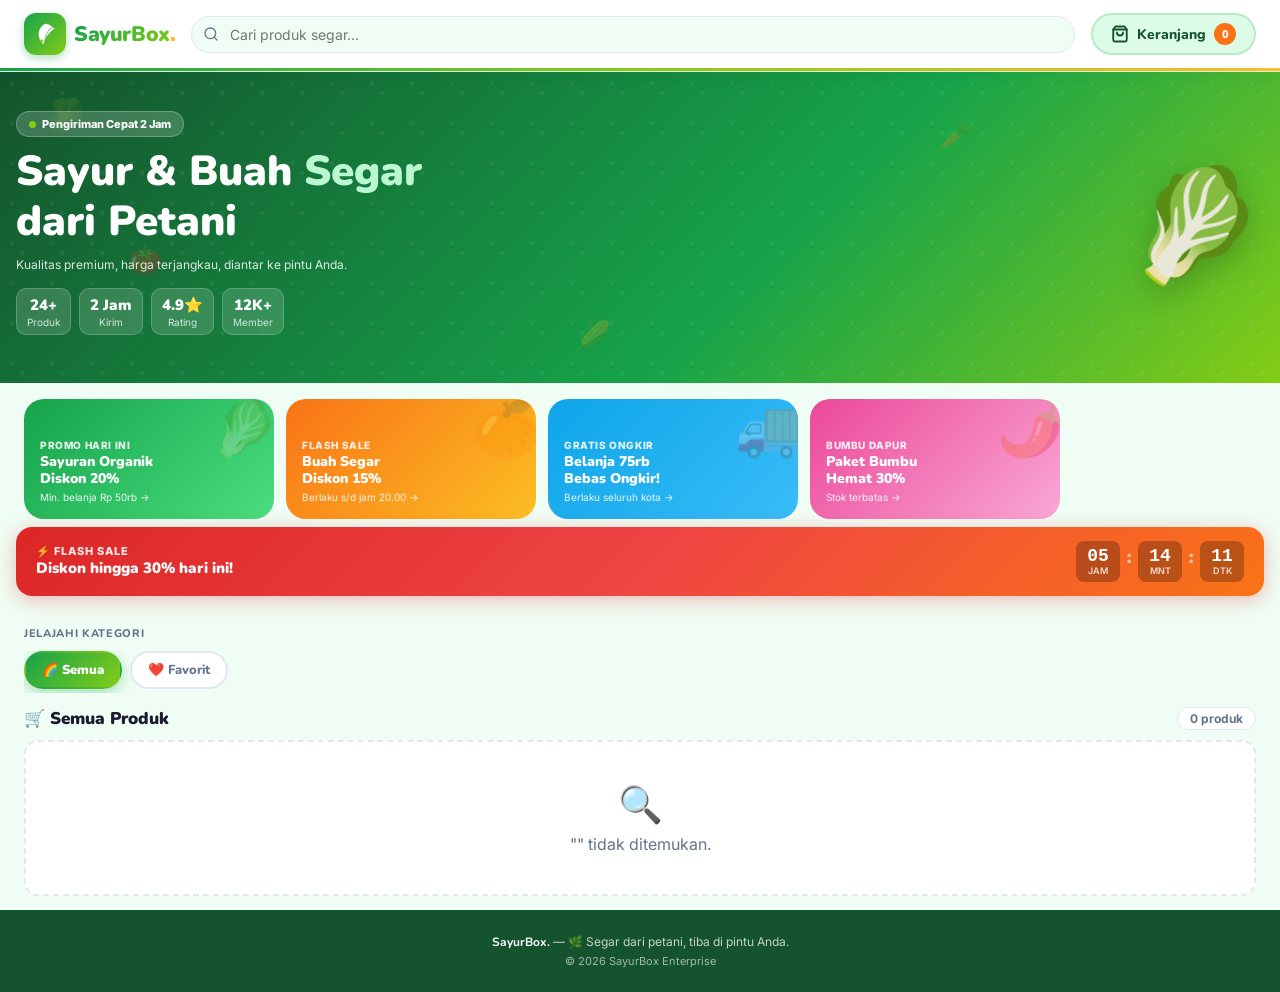
<file: sayurbox/index.html>
<!DOCTYPE html>
<html lang="id">
<head>
<meta charset="utf-8">
<meta name="viewport" content="width=device-width, initial-scale=1.0, maximum-scale=1.0, user-scalable=no, viewport-fit=cover">
<meta name="description" content="Pesan sayur, buah, dan kebutuhan dapur segar harian langsung ke pintu Anda. Belanja mudah, cepat, dan terpercaya!">
<meta property="og:title" content="SayurBox - Belanja Sayur Segar Online">
<meta property="og:description" content="Pesan kebutuhan dapur harianmu di sini! Harga terbaik, kualitas terjamin.">
<meta property="og:image" content="https://images.unsplash.com/photo-1542838132-92c53300491e?q=80&w=1200&auto=format&fit=crop">
<meta property="og:type" content="website">
<meta name="theme-color" content="#16a34a">
<meta name="mobile-web-app-capable" content="yes">
<meta name="apple-mobile-web-app-capable" content="yes">
<meta name="apple-mobile-web-app-status-bar-style" content="default">
<title>SayurBox — Segar dari Kebun</title>
<link rel="manifest" href="manifest.json">
<link rel="preconnect" href="https://fonts.googleapis.com">
<link href="https://fonts.googleapis.com/css2?family=Nunito:wght@400;600;700;800;900&family=Inter:wght@400;500;600&family=JetBrains+Mono:wght@500;700&display=swap" rel="stylesheet">
<style>
  :root {
    --primary:       #16a34a;
    --primary-dark:  #14532d;
    --primary-light: #dcfce7;
    --lime:          #84cc16;
    --yellow:        #fbbf24;
    --orange:        #f97316;
    --red:           #ef4444;
    --pink:          #ec4899;
    --sky:           #0ea5e9;
    --text:          #1a1a2e;
    --muted:         #64748b;
    --bg:            #f0fdf4;
    --surface:       #ffffff;
    --border:        #e2e8f0;
    --r-sm:  8px;
    --r-md:  14px;
    --r-lg:  20px;
    --r-xl:  28px;
    --sh-sm: 0 1px 3px rgba(0,0,0,.08);
    --sh-md: 0 4px 14px rgba(0,0,0,.1);
    --sh-lg: 0 12px 32px rgba(0,0,0,.14);
    --sh-xl: 0 24px 48px rgba(0,0,0,.18);
    --font-d: 'Nunito', sans-serif;
    --font-b: 'Inter', sans-serif;
    --font-m: 'JetBrains Mono', monospace;
    --safe-top:    env(safe-area-inset-top, 0px);
    --safe-bottom: env(safe-area-inset-bottom, 0px);
    --safe-left:   env(safe-area-inset-left, 0px);
    --safe-right:  env(safe-area-inset-right, 0px);
    --nav-h: 64px;
    --header-h: 60px;
  }
  
  [data-theme="dark"] {
    --text:          #f8fafc;
    --muted:         #94a3b8;
    --bg:            #0f172a;
    --surface:       #1e293b;
    --border:        #334155;
    --primary-light: #064e3b;
  }

  *, *::before, *::after { box-sizing: border-box; margin: 0; padding: 0; }
  html { scroll-behavior: smooth; -webkit-tap-highlight-color: transparent; }
  body {
    background: var(--bg);
    font-family: var(--font-b);
    color: var(--text);
    -webkit-font-smoothing: antialiased;
    overflow-x: hidden;
    padding-bottom: calc(var(--nav-h) + var(--safe-bottom));
  }
  button, input, textarea { font-family: inherit; }
  img { display: block; }

  /* ───────── RIPPLE EFFECT ───────── */
  .ripple { position: relative; overflow: hidden; }
  .ripple::after {
    content: '';
    position: absolute;
    inset: 0;
    background: rgba(255,255,255,.3);
    transform: scale(0);
    opacity: 0;
    border-radius: inherit;
    transition: transform .4s ease, opacity .4s ease;
  }
  .ripple:active::after { transform: scale(1); opacity: 1; transition: none; }

  /* ───────── SPLASH SCREEN ───────── */
  #splash {
    position: fixed; inset: 0; z-index: 9999;
    background: linear-gradient(160deg, #14532d 0%, #16a34a 55%, #84cc16 100%);
    display: flex; flex-direction: column; align-items: center; justify-content: center;
    transition: opacity .5s ease, visibility .5s ease;
    padding-top: var(--safe-top);
  }
  #splash.hide { opacity: 0; visibility: hidden; pointer-events: none; }

  .splash-ring {
    position: absolute; width: 200px; height: 200px; border-radius: 50%;
    background: conic-gradient(from 0deg, rgba(255,255,255,.2), rgba(255,255,255,0), rgba(255,255,255,.2));
    animation: spinRing 2.5s linear infinite;
  }
  @keyframes spinRing { to { transform: rotate(360deg); } }

  .splash-logo-bg {
    width: 100px; height: 100px; border-radius: 24px;
    background: rgba(255,255,255,.22); backdrop-filter: blur(8px);
    display: flex; align-items: center; justify-content: center;
    box-shadow: 0 8px 32px rgba(0,0,0,.25);
    animation: logoPop .7s cubic-bezier(.175,.885,.32,1.275) .2s both;
    z-index: 1;
  }
  @keyframes logoPop { from { transform: scale(0) rotate(-15deg); opacity: 0; } to { transform: scale(1) rotate(0); opacity: 1; } }
  .splash-logo-bg svg { width: 60px; height: 60px; }
  .sp-leaf { fill: none; stroke: #fff; stroke-width: 3; stroke-linecap: round; stroke-linejoin: round; stroke-dasharray: 280; stroke-dashoffset: 280; animation: drawPath .9s ease .8s forwards; }
  .sp-vein { fill: none; stroke: rgba(255,255,255,.75); stroke-width: 2; stroke-linecap: round; stroke-dasharray: 70; stroke-dashoffset: 70; animation: drawPath .4s ease 1.4s forwards; }
  .sp-drop { fill: #84cc16; opacity: 0; animation: dropIn .4s ease 1.5s forwards; }
  @keyframes drawPath { to { stroke-dashoffset: 0; } }
  @keyframes dropIn { from { opacity: 0; transform: scale(0) translateY(-8px); } to { opacity: 1; transform: scale(1) translateY(0); } }

  .splash-brand { font-family: var(--font-d); font-weight: 900; font-size: 28px; color: #fff; margin-top: 18px; z-index: 1; opacity: 0; animation: fadeUp .5s ease 1.3s forwards; }
  .splash-tagline { font-size: 13px; color: rgba(255,255,255,.85); margin-top: 5px; z-index: 1; opacity: 0; animation: fadeUp .5s ease 1.5s forwards; }
  .splash-bar-wrap { width: 140px; height: 4px; background: rgba(255,255,255,.25); border-radius: 4px; margin-top: 22px; overflow: hidden; z-index: 1; opacity: 0; animation: fadeUp .4s ease 1.6s forwards; }
  .splash-bar { height: 100%; width: 0%; background: #fff; border-radius: 4px; animation: fillBar .9s ease 1.7s forwards; }
  .splash-particle { position: absolute; border-radius: 50%; opacity: 0; animation: particleFly 3s ease-in-out infinite; pointer-events: none; }
  @keyframes fillBar { to { width: 100%; } }
  @keyframes fadeUp { from { opacity: 0; transform: translateY(10px); } to { opacity: 1; transform: translateY(0); } }
  @keyframes particleFly { 0%{opacity:0;transform:translateY(0) scale(0)} 20%{opacity:.7} 80%{opacity:.4} 100%{opacity:0;transform:translateY(-100px) scale(1.4)} }

  /* ───────── APP WRAPPER ───────── */
  #app { opacity: 0; transition: opacity .4s ease; min-height: 100vh; display: flex; flex-direction: column; }
  #app.show { opacity: 1; }

  .container { max-width: 1280px; margin: 0 auto; padding: 0 16px; width: 100%; }

  /* ───────── HEADER (MOBILE-FIRST) ───────── */
  .app-header {
    background: #fff;
    padding-top: var(--safe-top);
    position: sticky; top: 0; z-index: 50;
    border-bottom: 1px solid var(--border);
    box-shadow: var(--sh-sm);
  }
  .header-inner {
    display: flex; align-items: center; gap: 10px;
    height: var(--header-h); padding: 0 16px;
  }
  .brand-row {
    display: flex; align-items: center; gap: 8px;
    text-decoration: none; flex-shrink: 0;
  }
  .logo-mark {
    width: 36px; height: 36px; border-radius: 10px;
    background: linear-gradient(135deg, #16a34a, #84cc16);
    display: flex; align-items: center; justify-content: center;
    box-shadow: 0 3px 10px rgba(22,163,74,.35);
    transition: transform .2s ease;
  }
  .logo-mark:active { transform: scale(.92); }
  .logo-mark svg { width: 22px; height: 22px; }
  .brand-name {
    font-family: var(--font-d); font-weight: 900; font-size: 18px;
    background: linear-gradient(135deg, #16a34a, #84cc16);
    -webkit-background-clip: text; -webkit-text-fill-color: transparent; background-clip: text;
    letter-spacing: -.4px; line-height: 1;
  }
  .brand-dot { -webkit-text-fill-color: var(--yellow) !important; }

  /* MOBILE: search bar stretches */
  .search-wrapper { flex: 1; position: relative; min-width: 0; }
  .search-input {
    width: 100%; padding: 9px 36px 9px 38px;
    border: 1.5px solid var(--border); border-radius: 50px;
    font-size: 14px; outline: none; transition: all .2s;
    background: var(--bg); color: var(--text);
  }
  .search-input:focus { border-color: var(--primary); background: #fff; box-shadow: 0 0 0 3px rgba(22,163,74,.14); }
  .search-icon { position: absolute; left: 12px; top: 50%; transform: translateY(-50%); color: var(--muted); pointer-events: none; display: flex; }
  .search-clear { position: absolute; right: 10px; top: 50%; transform: translateY(-50%); background: none; border: none; font-size: 16px; color: var(--muted); cursor: pointer; display: none; padding: 4px; line-height: 1; }

  /* MOBILE: cart icon button (compact, no text) */
  .header-cart-icon {
    flex-shrink: 0; position: relative;
    background: var(--primary-light); border: none; border-radius: 50%;
    width: 40px; height: 40px; display: flex; align-items: center; justify-content: center;
    cursor: pointer; transition: all .2s;
  }
  .header-cart-icon:active { transform: scale(.9); background: var(--primary); }
  .header-cart-icon svg { width: 20px; height: 20px; color: var(--primary); transition: color .2s; }
  .header-cart-icon:active svg { color: #fff; }
  .h-badge {
    position: absolute; top: -2px; right: -2px;
    background: var(--orange); color: #fff; border-radius: 50%;
    width: 18px; height: 18px; font-size: 10px; font-weight: 900;
    display: flex; align-items: center; justify-content: center;
    border: 2px solid #fff; opacity: 0; transform: scale(0);
    transition: opacity .2s, transform .2s cubic-bezier(.175,.885,.32,1.275);
  }
  .h-badge.show { opacity: 1; transform: scale(1); }
  @keyframes badgePop { 0%,100%{transform:scale(1)} 50%{transform:scale(1.5)} }
  .h-badge.pop { animation: badgePop .35s ease; }

  /* ───────── HERO BANNER ───────── */
  .hero {
    background: linear-gradient(135deg, #14532d 0%, #16a34a 60%, #84cc16 100%);
    padding: 24px 16px 30px; position: relative; overflow: hidden;
  }
  .hero::before {
    content: ''; position: absolute; inset: 0;
    background: url("data:image/svg+xml,%3Csvg width='40' height='40' viewBox='0 0 40 40' xmlns='http://www.w3.org/2000/svg'%3E%3Cg fill='none'%3E%3Cg fill='%23ffffff' fill-opacity='0.05'%3E%3Cpath d='M20 20h4v4h-4zm-10-10h4v4h-4z'/%3E%3C/g%3E%3C/g%3E%3C/svg%3E");
  }
  .hero-deco { position: absolute; font-size: 28px; animation: floatDeco 5s ease-in-out infinite; user-select: none; pointer-events: none; opacity: .22; }
  @keyframes floatDeco { 0%,100%{transform:translateY(0) rotate(0deg)} 50%{transform:translateY(-12px) rotate(6deg)} }

  .hero-content { position: relative; z-index: 2; display: flex; align-items: center; justify-content: space-between; gap: 16px; }
  .hero-text { flex: 1; min-width: 0; }
  .hero-kicker {
    display: inline-flex; align-items: center; gap: 6px;
    background: rgba(255,255,255,.18); color: #fff; border-radius: 50px;
    padding: 5px 12px; font-size: 11px; font-weight: 800; margin-bottom: 10px;
    border: 1px solid rgba(255,255,255,.25); backdrop-filter: blur(4px);
  }
  .hero-kicker .dot { width: 7px; height: 7px; background: #84cc16; border-radius: 50%; animation: pulse 1.5s ease infinite; }
  @keyframes pulse { 0%,100%{transform:scale(1);opacity:1} 50%{transform:scale(1.4);opacity:.7} }
  .hero h1 { font-family: var(--font-d); font-weight: 900; font-size: clamp(20px, 5.5vw, 36px); color: #fff; line-height: 1.2; margin-bottom: 8px; }
  .hero h1 em { font-style: normal; color: #bbf7d0; }
  .hero-sub { font-size: 12px; color: rgba(255,255,255,.85); line-height: 1.5; margin-bottom: 14px; }
  .hero-visual { font-size: clamp(60px, 18vw, 100px); animation: heroFloat 4s ease-in-out infinite; filter: drop-shadow(0 10px 16px rgba(0,0,0,.22)); flex-shrink: 0; }
  @keyframes heroFloat { 0%,100%{transform:translateY(0) rotate(-3deg)} 50%{transform:translateY(-10px) rotate(3deg)} }

  .hero-stats { display: flex; gap: 8px; flex-wrap: nowrap; overflow-x: auto; scrollbar-width: none; }
  .hero-stats::-webkit-scrollbar { display: none; }
  .stat-pill {
    flex: none; background: rgba(255,255,255,.15); border: 1px solid rgba(255,255,255,.2);
    border-radius: 10px; padding: 6px 10px; text-align: center; backdrop-filter: blur(4px);
  }
  .stat-num { font-family: var(--font-d); font-weight: 900; font-size: 15px; color: #fff; }
  .stat-lbl { font-size: 10px; color: rgba(255,255,255,.8); margin-top: 1px; white-space: nowrap; }

  /* ───────── PROMO STRIP ───────── */
  .promo-strip { display: flex; gap: 12px; overflow-x: auto; scrollbar-width: none; padding: 16px 16px 8px; }
  .promo-strip::-webkit-scrollbar { display: none; }
  .promo-card {
    flex: none; width: 200px; border-radius: var(--r-lg); padding: 16px;
    position: relative; overflow: hidden; min-height: 100px;
    display: flex; flex-direction: column; justify-content: flex-end;
    cursor: pointer; transition: transform .2s ease, box-shadow .2s;
    -webkit-tap-highlight-color: transparent;
  }
  .promo-card:active { transform: scale(.97); }
  .promo-card.green  { background: linear-gradient(135deg, #16a34a, #4ade80); }
  .promo-card.orange { background: linear-gradient(135deg, #f97316, #fbbf24); }
  .promo-card.sky    { background: linear-gradient(135deg, #0ea5e9, #38bdf8); }
  .promo-card.pink   { background: linear-gradient(135deg, #ec4899, #f9a8d4); }
  .promo-card .pe { position: absolute; top: -4px; right: -4px; font-size: 54px; opacity: .25; }
  .promo-label { font-size: 10px; color: rgba(255,255,255,.9); font-weight: 800; text-transform: uppercase; letter-spacing: .06em; }
  .promo-title { font-family: var(--font-d); font-size: 14px; font-weight: 900; color: #fff; line-height: 1.2; margin-top: 3px; }
  .promo-sub { font-size: 10px; color: rgba(255,255,255,.9); margin-top: 3px; }

  /* ───────── SECTION ───────── */
  .section-wrap { padding: 12px 16px; }
  .section-head { display: flex; align-items: center; justify-content: space-between; margin-bottom: 10px; }
  .section-ttl { font-family: var(--font-d); font-weight: 900; font-size: 17px; color: var(--text); }
  .section-lbl { font-family: var(--font-d); font-weight: 800; font-size: 11px; color: var(--muted); text-transform: uppercase; letter-spacing: .06em; margin-bottom: 10px; }
  .section-badge { font-size: 12px; font-weight: 700; color: var(--muted); background: var(--surface); border: 1px solid var(--border); border-radius: 50px; padding: 3px 12px; }

  /* ───────── KATEGORI CHIPS ───────── */
  .chips-wrap { display: flex; gap: 8px; overflow-x: auto; scrollbar-width: none; padding-bottom: 4px; }
  .chips-wrap::-webkit-scrollbar { display: none; }
  .chip {
    flex: none; font-family: var(--font-d); font-weight: 800; font-size: 13px;
    padding: 8px 16px; border-radius: 50px; border: 2px solid var(--border);
    background: var(--surface); color: var(--muted); cursor: pointer;
    transition: all .2s; display: flex; align-items: center; gap: 5px;
    -webkit-tap-highlight-color: transparent; white-space: nowrap;
  }
  .chip:active { transform: scale(.95); }
  .chip.active {
    background: linear-gradient(135deg, var(--primary), var(--lime));
    color: #fff; border-color: transparent; font-weight: 900;
    box-shadow: 0 4px 14px rgba(22,163,74,.35);
  }

  /* ───────── PRODUK GRID ───────── */
  .grid-produk { display: grid; grid-template-columns: repeat(2, 1fr); gap: 12px; }

  @keyframes cardIn { from { opacity: 0; transform: translateY(18px) scale(.97); } to { opacity: 1; transform: none; } }

  .kartu-produk {
    background: var(--surface); border-radius: var(--r-md);
    border: 1.5px solid var(--border); overflow: hidden;
    display: flex; flex-direction: column; opacity: 0;
    animation: cardIn .45s cubic-bezier(.16,1,.3,1) forwards;
    transition: box-shadow .2s, border-color .2s;
    -webkit-tap-highlight-color: transparent;
  }
  .kartu-produk:active { box-shadow: none; }

  .kartu-produk .foto { width: 100%; aspect-ratio: 1/1; position: relative; overflow: hidden; background: #e2e8f0; }
  .kartu-produk .foto img { width: 100%; height: 100%; object-fit: cover; transition: transform .5s ease; }
  .kartu-produk:active .foto img { transform: scale(1.04); }

  .foto-overlay { position: absolute; inset: 0; background: linear-gradient(180deg, transparent 50%, rgba(0,0,0,.28) 100%); pointer-events: none; }
  .badge-wrap { position: absolute; top: 8px; left: 8px; display: flex; flex-direction: column; gap: 3px; z-index: 2; }
  .badge-label {
    font-family: var(--font-d); font-weight: 900; font-size: 8px; text-transform: uppercase;
    padding: 3px 7px; border-radius: 5px; color: #fff; letter-spacing: .05em; width: fit-content;
  }
  .badge-label.organik  { background: linear-gradient(135deg, #16a34a, #84cc16); }
  .badge-label.promo    { background: linear-gradient(135deg, #ef4444, #f97316); }
  .badge-label.baru     { background: linear-gradient(135deg, #f97316, #fbbf24); }
  .badge-label.terlaris { background: linear-gradient(135deg, #ec4899, #f9a8d4); }
  .badge-label.premium  { background: linear-gradient(135deg, #7c3aed, #a78bfa); }
  .badge-label.lokal    { background: linear-gradient(135deg, #0ea5e9, #38bdf8); }

  .stok-habis {
    position: absolute; inset: 0; background: rgba(255,255,255,.82); backdrop-filter: blur(4px);
    display: flex; align-items: center; justify-content: center;
    font-family: var(--font-d); font-weight: 900; font-size: 11px;
    color: var(--red); text-transform: uppercase; z-index: 10;
  }
  .wishlist-btn {
    position: absolute; top: 8px; right: 8px; z-index: 3;
    width: 30px; height: 30px; border-radius: 50%; background: rgba(255,255,255,.9);
    border: none; cursor: pointer; display: flex; align-items: center; justify-content: center;
    font-size: 14px; box-shadow: var(--sh-sm);
    -webkit-tap-highlight-color: transparent;
  }

  .kartu-produk .info { padding: 10px; flex: 1; display: flex; flex-direction: column; }
  .kartu-produk .nama { font-family: var(--font-d); font-size: 13px; font-weight: 800; color: var(--text); margin-bottom: 3px; line-height: 1.3; display: -webkit-box; -webkit-line-clamp: 2; -webkit-box-orient: vertical; overflow: hidden; }
  .kartu-produk .deskripsi { display: none; } /* hidden on mobile to save space */

  .rating-row { display: flex; align-items: center; gap: 3px; margin-top: 5px; }
  .stars { font-size: 10px; color: #fbbf24; letter-spacing: 1px; }
  .rating-num { font-size: 10px; font-weight: 700; color: var(--muted); }

  .harga-wrapper { margin-top: 6px; }
  .harga-utama { font-family: var(--font-d); font-size: 15px; font-weight: 900; color: var(--primary); display: block; }
  .harga-coret { font-size: 11px; color: var(--muted); text-decoration: line-through; }
  .satuan { font-size: 10px; color: var(--muted); }

  /* QTY Control — compact for mobile */
  .qty-control {
    display: flex; align-items: center; justify-content: space-between;
    background: var(--bg); border-radius: 50px; padding: 3px;
    border: 1.5px solid var(--border); margin-top: 8px;
  }
  .qty-btn {
    width: 28px; height: 28px; border-radius: 50%; border: none;
    background: var(--surface); color: var(--text); font-size: 18px;
    cursor: pointer; display: flex; align-items: center; justify-content: center;
    user-select: none; font-weight: 800; line-height: 1;
    -webkit-tap-highlight-color: transparent; transition: transform .1s;
  }
  .qty-btn:active:not(:disabled) { transform: scale(.84); }
  .qty-btn.tambah { background: linear-gradient(135deg, var(--primary), var(--lime)); color: #fff; }
  .qty-btn:disabled { opacity: .3; cursor: not-allowed; }
  .qty-value { font-family: var(--font-m); font-size: 13px; font-weight: 800; width: 26px; text-align: center; }

  /* ───────── BOTTOM NAV ───────── */
  .bottom-nav {
    position: fixed; bottom: 0; left: 0; right: 0; z-index: 60;
    background: var(--surface);
    border-top: 1px solid var(--border);
    padding-bottom: var(--safe-bottom);
    display: flex; align-items: center;
    height: calc(var(--nav-h) + var(--safe-bottom));
    box-shadow: 0 -2px 16px rgba(0,0,0,.08);
  }
  .nav-inner { display: flex; width: 100%; }
  .nav-item {
    flex: 1; display: flex; flex-direction: column; align-items: center; justify-content: center;
    gap: 3px; padding: 8px 0; border: none; background: none; cursor: pointer;
    -webkit-tap-highlight-color: transparent; transition: all .2s;
    position: relative; height: var(--nav-h);
  }
  .nav-item:active { background: rgba(22,163,74,.06); }
  .nav-icon { font-size: 22px; transition: transform .2s; }
  .nav-lbl { font-family: var(--font-d); font-size: 10px; font-weight: 700; color: var(--muted); transition: color .2s; }
  .nav-item.active .nav-lbl { color: var(--primary); font-weight: 900; }
  .nav-item.active .nav-icon { transform: translateY(-2px); }
  .nav-badge {
    position: absolute; top: 8px; right: calc(50% - 22px);
    background: var(--orange); color: #fff; border-radius: 50%;
    min-width: 16px; height: 16px; font-size: 9px; font-weight: 900;
    display: flex; align-items: center; justify-content: center;
    border: 2px solid #fff; padding: 0 3px;
    opacity: 0; transform: scale(0);
    transition: opacity .2s, transform .2s cubic-bezier(.175,.885,.32,1.275);
  }
  .nav-badge.show { opacity: 1; transform: scale(1); }

  /* Active tab indicator */
  .nav-item::before {
    content: ''; position: absolute; top: 0; left: 50%; transform: translateX(-50%);
    width: 0; height: 3px; background: var(--primary); border-radius: 0 0 4px 4px;
    transition: width .25s cubic-bezier(.16,1,.3,1);
  }
  .nav-item.active::before { width: 28px; }

  /* ───────── MODAL (BOTTOM SHEET on mobile) ───────── */
  .modal-overlay {
    position: fixed; inset: 0; background: rgba(15,23,42,.5);
    backdrop-filter: blur(4px); z-index: 99; opacity: 0;
    pointer-events: none; transition: opacity .3s ease;
  }
  .modal-overlay.show { opacity: 1; pointer-events: auto; }

  /* Cart = full bottom sheet */
  .cart-drawer {
    position: absolute; bottom: 0; left: 0; right: 0;
    background: var(--surface);
    border-radius: 20px 20px 0 0;
    transform: translateY(100%);
    transition: transform .4s cubic-bezier(.16,1,.3,1);
    display: flex; flex-direction: column;
    max-height: calc(94vh - var(--safe-top));
    padding-bottom: var(--safe-bottom);
  }
  .modal-overlay.show .cart-drawer { transform: translateY(0); }

  .sheet-handle {
    width: 40px; height: 4px; background: var(--border);
    border-radius: 4px; margin: 10px auto 0;
    cursor: grab;
  }

  /* Invoice = centered card on desktop, bottom sheet on mobile */
  .modal-center {
    position: absolute; bottom: 0; left: 0; right: 0;
    background: var(--surface);
    border-radius: 20px 20px 0 0;
    transform: translateY(110%) scale(.98);
    transition: all .4s cubic-bezier(.16,1,.3,1);
    display: flex; flex-direction: column;
    max-height: calc(94vh - var(--safe-top));
    opacity: 0;
    padding-bottom: var(--safe-bottom);
  }
  .modal-overlay.show .modal-center { transform: translateY(0) scale(1); opacity: 1; }

  .modal-header { display: flex; align-items: center; justify-content: space-between; padding: 16px 20px 12px; border-bottom: 1px solid var(--border); }
  .modal-header h2 { font-family: var(--font-d); font-weight: 900; font-size: 17px; color: var(--text); }
  .modal-close {
    background: var(--bg); border: none; width: 32px; height: 32px; border-radius: 50%;
    font-size: 18px; color: var(--muted); cursor: pointer; display: flex;
    align-items: center; justify-content: center; transition: all .2s;
    -webkit-tap-highlight-color: transparent;
  }
  .modal-close:active { background: #fee2e2; color: var(--red); }

  .modal-body { padding: 16px 20px; overflow-y: auto; flex: 1; -webkit-overflow-scrolling: touch; }
  .cart-footer { padding: 14px 20px; border-top: 1px solid var(--border); background: var(--bg); }

  @keyframes slideInR { from { opacity: 0; transform: translateX(16px); } to { opacity: 1; transform: none; } }
  .item-cart { display: flex; justify-content: space-between; align-items: center; padding: 12px 0; border-bottom: 1px dashed var(--border); gap: 10px; }
  .item-cart:last-child { border-bottom: none; }
  .item-cart-left { display: flex; gap: 10px; align-items: center; flex: 1; min-width: 0; }
  .item-cart img { width: 46px; height: 46px; object-fit: cover; border-radius: 10px; flex-shrink: 0; }
  .item-cart .i-nama { font-size: 13px; font-weight: 800; color: var(--text); white-space: nowrap; overflow: hidden; text-overflow: ellipsis; }
  .item-cart .i-sub { font-size: 11px; color: var(--muted); margin-top: 2px; }
  .item-cart-right { display: flex; flex-direction: column; align-items: flex-end; gap: 5px; flex-shrink: 0; }
  .item-harga { font-family: var(--font-m); font-size: 13px; color: var(--primary); font-weight: 800; white-space: nowrap; }

  .cart-qty-ctrl { display: flex; align-items: center; gap: 4px; background: #fff; border: 1.5px solid var(--border); border-radius: 20px; padding: 2px 5px; }
  .cqb { background: none; border: none; font-size: 16px; font-weight: 900; cursor: pointer; color: var(--primary); width: 22px; height: 22px; display: flex; align-items: center; justify-content: center; -webkit-tap-highlight-color: transparent; }
  .cqb:active { color: var(--red); }
  .cqv { font-family: var(--font-m); font-size: 12px; font-weight: 800; min-width: 16px; text-align: center; }

  textarea.catatan {
    width: 100%; border: 1.5px solid var(--border); border-radius: var(--r-md);
    padding: 10px; font-size: 13px; background: var(--surface); resize: none; outline: none; transition: .2s;
  }
  textarea.catatan:focus { border-color: var(--primary); }
  .ringkasan-total { display: flex; justify-content: space-between; padding-bottom: 12px; font-family: var(--font-d); font-weight: 900; font-size: 17px; color: var(--text); }

  .btn-utama {
    width: 100%; background: linear-gradient(135deg, var(--primary), var(--lime));
    color: #fff; border: none; border-radius: 50px; padding: 14px;
    font-family: var(--font-d); font-weight: 900; font-size: 15px;
    cursor: pointer; transition: transform .15s, box-shadow .15s; text-align: center;
    -webkit-tap-highlight-color: transparent;
  }
  .btn-utama:active:not(:disabled) { transform: scale(.97); }
  .btn-utama:disabled { opacity: .5; cursor: not-allowed; }
  .btn-sekunder {
    width: 100%; background: transparent; color: var(--primary);
    border: 2px solid var(--primary); border-radius: 50px; padding: 12px;
    font-family: var(--font-d); font-weight: 800; font-size: 14px;
    cursor: pointer; margin-top: 10px; transition: .2s; text-align: center;
    -webkit-tap-highlight-color: transparent;
  }
  .btn-sekunder:active { background: var(--primary-light); }

  /* ───────── INVOICE RECEIPT PREVIEW ───────── */
  #area-print { 
    background: #fff; font-family: 'JetBrains Mono', monospace; font-size: 11px; 
    color: #000; padding: 20px; border: 1px solid var(--border); 
    box-shadow: 0 4px 12px rgba(0,0,0,0.05); margin: 0 auto 16px; 
    width: 100%; max-width: 320px; 
  }
  #area-print .pusat { text-align: center; margin-bottom: 10px; }
  #area-print hr { border: none; border-top: 1px dashed #000; margin: 8px 0; }
  #area-print .baris { display: flex; justify-content: space-between; margin: 4px 0; font-size: 11px; }

  /* ───────── TOAST ───────── */
  .toast {
    position: fixed; top: calc(var(--header-h) + var(--safe-top) + 12px); left: 50%;
    transform: translate(-50%, -20px);
    background: rgba(15,23,42,.92); color: #fff; font-weight: 700; font-size: 13px;
    padding: 10px 20px; border-radius: 50px; z-index: 9999;
    opacity: 0; visibility: hidden; white-space: nowrap;
    transition: all .3s cubic-bezier(.16,1,.3,1);
    box-shadow: var(--sh-xl); backdrop-filter: blur(8px); max-width: calc(100vw - 32px);
  }
  .toast.show { opacity: 1; visibility: visible; transform: translate(-50%, 0); }

  .no-result { grid-column: 1/-1; text-align: center; padding: 40px 16px; color: var(--muted); background: var(--surface); border-radius: var(--r-md); border: 2px dashed var(--border); }
  .no-result .icon { font-size: 36px; margin-bottom: 8px; }
  .status-kosong { text-align: center; padding: 32px 16px; color: var(--muted); }
  .status-kosong .icon { font-size: 44px; margin-bottom: 10px; display: block; animation: heroFloat 3s ease-in-out infinite; }

  /* ───────── FOOTER ───────── */
  footer.site-footer { background: var(--primary-dark); color: rgba(255,255,255,.75); padding: 24px 16px; text-align: center; font-size: 12px; }
  footer.site-footer strong { color: #fff; font-family: var(--font-d); }

  /* ───────── PRINT STYLES (58mm Thermal POS) ───────── */
  @media print {
    @page { margin: 0; size: 58mm auto; }
    body { margin: 0; padding: 0; background: #fff; }
    body * { visibility: hidden; }
    #area-print, #area-print * { visibility: visible; color: #000; }
    #area-print { 
      position: absolute; left: 0; top: 0; 
      width: 58mm; border: none; padding: 5mm; 
      margin: 0; font-family: monospace; font-size: 11px; line-height: 1.3;
    }
  }

  /* ═══════════════════════════════════════
     TABLET (≥ 600px)
  ═══════════════════════════════════════ */
  @media (min-width: 600px) {
    :root { --nav-h: 70px; }
    .grid-produk { grid-template-columns: repeat(3, 1fr); gap: 14px; }
    .kartu-produk .deskripsi { display: -webkit-box; -webkit-line-clamp: 2; -webkit-box-orient: vertical; overflow: hidden; font-size: 11px; color: var(--muted); line-height: 1.4; }
    .hero-visual { font-size: clamp(80px, 14vw, 110px); }
    .promo-card { width: 220px; }
  }

  /* ═══════════════════════════════════════
     DESKTOP (≥ 900px) — HORIZONTAL HEADER
  ═══════════════════════════════════════ */
  @media (min-width: 900px) {
    body { padding-bottom: 0; }
    .bottom-nav { display: none; }

    .app-header {
      border-bottom: 3px solid transparent;
      border-image: linear-gradient(90deg, #16a34a, #84cc16, #fbbf24) 1;
      box-shadow: 0 1px 0 var(--border), 0 4px 16px rgba(0,0,0,.04);
    }
    .header-inner { height: 68px; padding: 0 24px; gap: 16px; }
    .brand-row gap { gap: 12px; }
    .logo-mark { width: 42px; height: 42px; border-radius: 12px; }
    .logo-mark svg { width: 26px; height: 26px; }
    .brand-name { font-size: 21px; }

    /* show desktop cart button */
    .header-cart-icon { display: none; }
    .header-cart-btn-desktop {
      flex-shrink: 0; background: var(--primary-light); border: 2px solid rgba(22,163,74,.2);
      border-radius: 50px; padding: 8px 18px; display: flex; align-items: center; gap: 8px;
      font-family: var(--font-d); font-weight: 800; font-size: 14px; color: var(--primary-dark);
      cursor: pointer; transition: all .25s ease; white-space: nowrap;
    }
    .header-cart-btn-desktop:hover { background: var(--primary); color: #fff; border-color: var(--primary); box-shadow: 0 4px 16px rgba(22,163,74,.35); transform: translateY(-2px); }
    .header-cart-btn-desktop svg { width: 18px; height: 18px; }
    .d-badge { background: var(--orange); color: #fff; border-radius: 50%; width: 22px; height: 22px; display: flex; align-items: center; justify-content: center; font-size: 11px; font-weight: 900; }

    .grid-produk { grid-template-columns: repeat(auto-fill, minmax(210px, 1fr)); gap: 18px; }
    .kartu-produk .deskripsi { display: -webkit-box; }
    .kartu-produk:hover { transform: translateY(-6px); box-shadow: var(--sh-lg); border-color: rgba(22,163,74,.3); }
    .kartu-produk { transition: transform .3s cubic-bezier(.16,1,.3,1), box-shadow .3s, border-color .3s; }

    .promo-card { width: 250px; min-height: 120px; }
    .promo-strip { padding: 16px 24px 8px; }
    .section-wrap { padding: 14px 24px; }

    /* Desktop: side drawer */
    .cart-drawer {
      bottom: auto; right: 0; top: 0; left: auto;
      width: 100%; max-width: 420px; height: 100%;
      border-radius: 0; transform: translateX(100%);
      max-height: none; box-shadow: none; border-left: none;
    }
    .modal-overlay.show .cart-drawer { transform: translateX(0); }
    .sheet-handle { display: none; }
    /* Revert padding and buttons */
    #btn-tutup-cart { display: flex; }
    #app { padding-right: 0; }
    .header-cart-btn-desktop { display: flex !important; }

    /* Desktop: center modal */
    .modal-center {
      bottom: auto; left: 50%; top: 50%;
      transform: translate(-50%, -46%) scale(.95);
      width: 100%; max-width: 440px; height: auto;
      border-radius: var(--r-xl); max-height: 90vh;
    }
    .modal-overlay.show .modal-center { transform: translate(-50%, -50%) scale(1); }

    .hero { padding: 40px 0 48px; }
    .hero-content { flex-direction: row; }
    .hero h1 { font-size: clamp(28px, 3.5vw, 42px); }

    .chips-wrap { flex-wrap: nowrap; }
  }

  /* ═══════════════════════════════════════
     LARGE DESKTOP (≥ 1200px)
  ═══════════════════════════════════════ */
  @media (min-width: 1200px) {
    .grid-produk { grid-template-columns: repeat(auto-fill, minmax(220px, 1fr)); gap: 20px; }
  }

  /* FLASH SALE */
  .flash-sale-bar {
    background: linear-gradient(135deg, #dc2626, #ef4444, #f97316);
    color: #fff;
    padding: 14px 20px;
    display: flex;
    align-items: center;
    justify-content: space-between;
    gap: 12px;
    border-radius: 16px;
    margin: 0 16px 16px;
    box-shadow: 0 4px 20px rgba(220,38,38,.3);
    animation: flashPulse 2s ease-in-out infinite;
    cursor: pointer;
    position: relative;
    overflow: hidden;
  }
  .flash-sale-bar::before {
    content: '';
    position: absolute;
    top: -50%; left: -60%;
    width: 40%; height: 200%;
    background: rgba(255,255,255,.15);
    transform: skewX(-20deg);
    animation: shimmerFlash 2.5s ease-in-out infinite;
  }
  @keyframes shimmerFlash {
    0% { left: -60%; }
    100% { left: 120%; }
  }
  @keyframes flashPulse {
    0%, 100% { box-shadow: 0 4px 20px rgba(220,38,38,.3); }
    50% { box-shadow: 0 4px 30px rgba(220,38,38,.6); }
  }
  .flash-label { font-size: 11px; font-weight: 800; letter-spacing: 1px; text-transform: uppercase; opacity: .9; }
  .flash-title { font-size: 15px; font-weight: 900; font-family: var(--font-d); }
  .flash-timer { display: flex; gap: 6px; }
  .timer-block {
    background: rgba(0,0,0,.25);
    border-radius: 8px; padding: 6px 10px;
    text-align: center; min-width: 44px;
  }
  .timer-num { font-size: 18px; font-weight: 900; font-family: monospace; line-height: 1; }
  .timer-lbl { font-size: 9px; font-weight: 600; opacity: .8; text-transform: uppercase; }
  .timer-sep { font-size: 18px; font-weight: 900; align-self: flex-start; padding-top: 5px; opacity: .6; }
  .flash-sale-bar.hidden { display: none; }
</style>
</head>
<body>

<!-- ═══════════ SPLASH SCREEN ═══════════ -->
<div id="splash">
  <div class="splash-ring"></div>
  <div class="splash-particle" style="width:7px;height:7px;background:#84cc16;left:25%;top:70%;animation-delay:0s;animation-duration:2.5s;"></div>
  <div class="splash-particle" style="width:5px;height:5px;background:#fbbf24;left:68%;top:75%;animation-delay:.5s;animation-duration:3s;"></div>
  <div class="splash-particle" style="width:6px;height:6px;background:#fff;left:50%;top:78%;animation-delay:.9s;animation-duration:2.8s;"></div>
  <div class="splash-particle" style="width:4px;height:4px;background:#4ade80;left:18%;top:60%;animation-delay:1.3s;animation-duration:3.2s;"></div>
  <div class="splash-particle" style="width:5px;height:5px;background:#fbbf24;left:80%;top:65%;animation-delay:.3s;animation-duration:2.6s;"></div>
  <div class="splash-logo-bg">
    <svg viewBox="0 0 76 76" fill="none">
      <path class="sp-leaf" d="M38 12 C14 22, 10 48, 32 66 C36 50, 44 36, 64 24 C50 14, 44 12, 38 12 Z"/>
      <path class="sp-vein" d="M38 62 C36 46, 40 32, 60 20"/>
      <path class="sp-drop" d="M24 56 C24 60, 28 64, 28 64 C28 64, 32 60, 32 56 C32 53.8 30.2 52 28 52 C25.8 52 24 53.8 24 56Z"/>
    </svg>
  </div>
  <div class="splash-brand">SayurBox<span style="color:#84cc16;">.</span></div>
  <div class="splash-tagline">🌿 Segar dari kebun, tiba di pintu Anda</div>
  <div class="splash-bar-wrap"><div class="splash-bar"></div></div>
</div>

<!-- ═══════════ APP ═══════════ -->
<div id="app">

  <!-- ── HEADER ── -->
  <header class="app-header">
    <div class="header-inner">
      <a class="brand-row" href="#" onclick="window.scrollTo({top:0,behavior:'smooth'});return false;">
        <div class="logo-mark ripple">
          <svg viewBox="0 0 76 76" fill="none">
            <path d="M38 8 C16 20, 12 50, 34 68 C38 52, 46 36, 66 22 C52 10, 45 8, 38 8Z" fill="white"/>
            <path d="M38 64 C36 48, 40 32, 60 18" stroke="rgba(22,163,74,.6)" stroke-width="3" stroke-linecap="round" fill="none"/>
            <circle cx="28" cy="58" r="4.5" fill="#84cc16"/>
          </svg>
        </div>
        <div class="brand-name">SayurBox<span class="brand-dot">.</span></div>
      </a>

      <div class="search-wrapper">
        <input type="text" id="input-search" class="search-input" placeholder="Cari produk segar...">
        <span class="search-icon">
          <svg viewBox="0 0 24 24" width="16" height="16" fill="none" stroke="currentColor" stroke-width="2" stroke-linecap="round"><circle cx="11" cy="11" r="8"/><path d="m21 21-4.35-4.35"/></svg>
        </span>
        <button class="search-clear" id="btn-clear-search" onclick="clearSearch()">&times;</button>
      </div>
      
      <!-- Dark Mode Toggle -->
      <button class="header-cart-icon" id="btn-theme-toggle" onclick="toggleTheme()" style="margin-left: 8px;">
        <span id="theme-icon">🌙</span>
      </button>

      <!-- Mobile: icon button -->
      <button class="header-cart-icon" id="btn-buka-cart-m" aria-label="Keranjang">
        <svg viewBox="0 0 24 24" fill="none" stroke="currentColor" stroke-width="2.5" stroke-linecap="round">
          <path d="M6 2 3 6v14a2 2 0 0 0 2 2h14a2 2 0 0 0 2-2V6l-3-4z"/><line x1="3" y1="6" x2="21" y2="6"/><path d="M16 10a4 4 0 0 1-8 0"/>
        </svg>
        <span class="h-badge" id="h-badge-m">0</span>
      </button>

      <!-- Desktop: text button -->
      <button class="header-cart-btn-desktop" id="btn-buka-cart-d" style="display:none;">
        <svg viewBox="0 0 24 24" fill="none" stroke="currentColor" stroke-width="2.5" stroke-linecap="round" width="18" height="18">
          <path d="M6 2 3 6v14a2 2 0 0 0 2 2h14a2 2 0 0 0 2-2V6l-3-4z"/><line x1="3" y1="6" x2="21" y2="6"/><path d="M16 10a4 4 0 0 1-8 0"/>
        </svg>
        <span>Keranjang</span>
        <span class="d-badge" id="d-badge">0</span>
      </button>
    </div>
  </header>

  <!-- ── HERO ── -->
  <section class="hero">
    <div class="hero-deco" style="top:8%;left:4%;animation-delay:0s;">🥦</div>
    <div class="hero-deco" style="top:55%;left:10%;animation-delay:1s;">🍅</div>
    <div class="hero-deco" style="top:15%;right:24%;animation-delay:.5s;">🥕</div>
    <div class="hero-deco" style="bottom:10%;left:45%;animation-delay:1.5s;">🌽</div>
    <div class="container">
      <div class="hero-content">
        <div class="hero-text">
          <div class="hero-kicker"><span class="dot"></span> Pengiriman Cepat 2 Jam</div>
          <h1>Sayur &amp; Buah <em>Segar</em><br>dari Petani</h1>
          <p class="hero-sub">Kualitas premium, harga terjangkau, diantar ke pintu Anda.</p>
          <div class="hero-stats">
            <div class="stat-pill"><div class="stat-num">24+</div><div class="stat-lbl">Produk</div></div>
            <div class="stat-pill"><div class="stat-num">2 Jam</div><div class="stat-lbl">Kirim</div></div>
            <div class="stat-pill"><div class="stat-num">4.9⭐</div><div class="stat-lbl">Rating</div></div>
            <div class="stat-pill"><div class="stat-num">12K+</div><div class="stat-lbl">Member</div></div>
          </div>
        </div>
        <div class="hero-visual">🥬</div>
      </div>
    </div>
  </section>

  <!-- ── PROMO STRIP ── -->
  <div class="promo-strip">
    <div class="promo-card green ripple" onclick="filterByPromo('Sayuran')">
      <div class="pe">🥬</div>
      <div class="promo-label">Promo Hari Ini</div>
      <div class="promo-title">Sayuran Organik<br>Diskon 20%</div>
      <div class="promo-sub">Min. belanja Rp 50rb &rarr;</div>
    </div>
    <div class="promo-card orange ripple" onclick="filterByPromo('Buah')">
      <div class="pe">🍊</div>
      <div class="promo-label">Flash Sale</div>
      <div class="promo-title">Buah Segar<br>Diskon 15%</div>
      <div class="promo-sub">Berlaku s/d jam 20.00 &rarr;</div>
    </div>
    <div class="promo-card sky ripple" onclick="filterByPromo('Semua')">
      <div class="pe">🚚</div>
      <div class="promo-label">Gratis Ongkir</div>
      <div class="promo-title">Belanja 75rb<br>Bebas Ongkir!</div>
      <div class="promo-sub">Berlaku seluruh kota &rarr;</div>
    </div>
    <div class="promo-card pink ripple" onclick="filterByPromo('Bumbu')">
      <div class="pe">🌶️</div>
      <div class="promo-label">Bumbu Dapur</div>
      <div class="promo-title">Paket Bumbu<br>Hemat 30%</div>
      <div class="promo-sub">Stok terbatas &rarr;</div>
    </div>
  </div>

  <!-- ── FLASH SALE COUNTDOWN ── -->
  <div class="flash-sale-bar" id="flash-sale-bar" onclick="filterByPromo('promo')">
    <div>
      <div class="flash-label">⚡ Flash Sale</div>
      <div class="flash-title">Diskon hingga 30% hari ini!</div>
    </div>
    <div class="flash-timer">
      <div class="timer-block"><div class="timer-num" id="fs-h">00</div><div class="timer-lbl">Jam</div></div>
      <div class="timer-sep">:</div>
      <div class="timer-block"><div class="timer-num" id="fs-m">00</div><div class="timer-lbl">Mnt</div></div>
      <div class="timer-sep">:</div>
      <div class="timer-block"><div class="timer-num" id="fs-s">00</div><div class="timer-lbl">Dtk</div></div>
    </div>
  </div>

  <!-- ── KATEGORI ── -->
  <div class="section-wrap" style="padding-bottom:0;">
    <div class="section-lbl">Jelajahi Kategori</div>
    <div class="chips-wrap" id="kategori-bar"></div>
  </div>

  <!-- ── PRODUK ── -->
  <div class="section-wrap" id="katalog-section">
    <div class="section-head">
      <div class="section-ttl" id="katalog-title">🛒 Semua Produk</div>
      <span class="section-badge" id="jumlah-produk">0 produk</span>
    </div>
    <div class="grid-produk" id="product-list"></div>
  </div>

  <!-- ── CART DRAWER (bottom sheet) ── -->
  <div class="modal-overlay" id="cart-modal">
    <div class="cart-drawer">
      <div class="sheet-handle"></div>
      <div class="modal-header">
        <h2>🛒 Keranjang</h2>
        <button class="modal-close" id="btn-tutup-cart">&times;</button>
      </div>
      <div class="modal-body" id="isi-cart"></div>
      <div class="cart-footer">
        <div class="ringkasan-total"><span>Total</span><span id="total-cart">Rp 0</span></div>
        <textarea class="catatan" id="catatan-pelanggan" rows="2" placeholder="Catatan pesanan..."></textarea>
        <button class="btn-utama" id="btn-checkout" style="margin-top:12px;" disabled>Checkout 🚀</button>
      </div>
    </div>
  </div>

  <!-- ── INVOICE MODAL ── -->
  <div class="modal-overlay" id="invoice-modal">
    <div class="modal-center">
      <div class="sheet-handle"></div>
      <div class="modal-header">
        <h2>🎉 Pesanan Berhasil!</h2>
        <button class="modal-close" id="btn-tutup-invoice">&times;</button>
      </div>
      <div class="modal-body">
        <div id="area-print"></div>
        <button class="btn-utama" id="btn-kirim-wa">Kirim ke WhatsApp 💬</button>
      </div>
    </div>
  </div>

  <!-- ── CHECKOUT FORM MODAL ── -->
  <div class="modal-overlay" id="checkout-modal">
    <div class="modal-center">
      <div class="modal-header">
        <h2>📝 Data Pengiriman</h2>
        <button class="modal-close" onclick="tutupModal('checkout-modal')">&times;</button>
      </div>
      <div class="modal-body" style="padding: 20px;">
        <div style="margin-bottom:15px;">
          <label style="display:block; margin-bottom:5px; font-weight:600;">Nomor HP (WhatsApp)</label>
          <input type="tel" id="co_phone" class="search-input" placeholder="081234..." style="width:100%;">
        </div>
        <div style="margin-bottom:15px;">
          <label style="display:block; margin-bottom:5px; font-weight:600;">Nama Lengkap</label>
          <input type="text" id="co_name" class="search-input" placeholder="Nama Anda" style="width:100%;">
        </div>
        <div style="margin-bottom:15px;">
          <label style="display:block; margin-bottom:5px; font-weight:600;">Alamat Pengiriman</label>
          <textarea id="co_address" class="search-input" rows="3" placeholder="Alamat lengkap..." style="width:100%; border-radius:12px;"></textarea>
        </div>
        <button class="btn-utama" onclick="submitCheckoutForm()">Kirim Pesanan 🚀</button>
      </div>
    </div>
  </div>

  <!-- ── PROFIL & HISTORY MODAL ── -->
  <div class="modal-overlay" id="profil-modal">
    <div class="modal-center" style="max-height:80vh; display:flex; flex-direction:column;">
      <div class="modal-header">
        <h2>👤 Profil & Riwayat</h2>
        <button class="modal-close" onclick="tutupModal('profil-modal')">&times;</button>
      </div>
      <div class="modal-body" style="padding: 20px; overflow-y:auto; flex:1;">
        
        <!-- State: Belum Login -->
        <div id="profil-login" style="display:none; text-align:center;">
          <div style="font-size:40px; margin-bottom:10px;">🔐</div>
          <h3>Masuk ke Akun</h3>
          <p style="color:#64748b; font-size:14px; margin-bottom:20px;">Masukkan nomor WhatsApp untuk melihat riwayat belanja Anda.</p>
          <input type="tel" id="login_phone" class="search-input" placeholder="Nomor WhatsApp (Cth: 0812...)" style="width:100%; text-align:center; margin-bottom:15px;">
          <button class="btn-utama" onclick="prosesLogin()">Masuk</button>
        </div>

        <!-- State: Sudah Login -->
        <div id="profil-history" style="display:none;">
          <div style="display:flex; justify-content:space-between; align-items:center; margin-bottom:20px; background:#f8fafc; padding:15px; border-radius:12px;">
            <div>
              <div style="font-size:12px; color:#64748b;">Login sebagai</div>
              <div style="font-weight:700; font-size:16px;" id="lbl-logged-phone">0812...</div>
            </div>
            <button onclick="prosesLogout()" style="background:none; border:1px solid #ef4444; color:#ef4444; padding:6px 12px; border-radius:20px; font-size:12px; font-weight:600;">Keluar</button>
          </div>
          <h4 style="margin-bottom:15px;">Riwayat Pesanan</h4>
          <div id="history-list">
            <!-- Riwayat akan di-render di sini -->
          </div>
        </div>

      </div>
    </div>
  </div>


  <!-- ── TOAST ── -->
  <div class="toast" id="toast"></div>

  <!-- ── FOOTER ── -->
  <footer class="site-footer">
    <strong>SayurBox.</strong> &mdash; 🌿 Segar dari petani, tiba di pintu Anda.<br>
    <span style="font-size:11px;margin-top:4px;display:block;opacity:.8;">&copy; 2026 SayurBox Enterprise</span>
  </footer>

  <!-- ── BOTTOM NAVIGATION ── -->
  <nav class="bottom-nav">
    <div class="nav-inner">
      <button class="nav-item active" id="nav-home" onclick="setNav('home')">
        <span class="nav-icon">🏠</span>
        <span class="nav-lbl">Beranda</span>
      </button>
      <button class="nav-item" id="nav-katalog" onclick="setNav('katalog')">
        <span class="nav-icon">🥦</span>
        <span class="nav-lbl">Katalog</span>
      </button>
      <button class="nav-item" id="nav-favorit" onclick="setNav('favorit')">
        <span class="nav-icon">❤️</span>
        <span class="nav-lbl">Favorit</span>
      </button>
      <button class="nav-item" id="nav-keranjang" onclick="bukaKeranjang()">
        <span class="nav-icon">🛒</span>
        <span class="nav-lbl">Keranjang</span>
        <span class="nav-badge" id="nav-badge">0</span>
      </button>
      <button class="nav-item" id="nav-profil" onclick="bukaProfil()">
        <span class="nav-icon">👤</span>
        <span class="nav-lbl">Profil</span>
      </button>
    </div>
  </nav>

</div><!-- /app -->

<script>
  const CONFIG = { NAMA_TOKO: 'SayurBox', NO_WHATSAPP: '6281234567890' };

  let KATALOG = [];
  const SCRIPT_URL = 'https://script.google.com/macros/s/AKfycbxXVRcdV15J_6iAeBZL8cxx00cEIU70BbH2RbyJ5kKIrUIWAwku_zZA7Lgloq6YexJ-/exec';

  /* STATE */
  const CART_KEY = 'cartSayurBoxV3';
  let cart = [];
  try { cart = JSON.parse(localStorage.getItem(CART_KEY) || '[]'); } catch(e){}
  if (!Array.isArray(cart)) cart = [];
  let kategoriAktif = 'Semua';
  let searchTerm = '';
  let pesananTerakhir = null;
  let wishlist = new Set(JSON.parse(localStorage.getItem('wishlistSB') || '[]'));
  let activeNav = 'home';
  let isFetching = true;

  /* HELPERS */
  function toggleTheme() {
    const html = document.documentElement;
    if (html.getAttribute('data-theme') === 'dark') {
      html.removeAttribute('data-theme');
      localStorage.setItem('sb_theme', 'light');
      document.getElementById('theme-icon').textContent = '🌙';
    } else {
      html.setAttribute('data-theme', 'dark');
      localStorage.setItem('sb_theme', 'dark');
      document.getElementById('theme-icon').textContent = '☀️';
    }
  }

  // Init theme
  if (localStorage.getItem('sb_theme') === 'dark') {
    document.documentElement.setAttribute('data-theme', 'dark');
    document.getElementById('theme-icon').textContent = '☀️';
  }

  let audioCtx = null;
  function playBeep() {
    try {
      if (!audioCtx) audioCtx = new (window.AudioContext || window.webkitAudioContext)();
      if (audioCtx.state === 'suspended') audioCtx.resume();
      const osc = audioCtx.createOscillator();
      const gain = audioCtx.createGain();
      osc.connect(gain);
      gain.connect(audioCtx.destination);
      osc.frequency.value = 800;
      osc.type = 'sine';
      gain.gain.setValueAtTime(0.1, audioCtx.currentTime);
      gain.gain.exponentialRampToValueAtTime(0.00001, audioCtx.currentTime + 0.1);
      osc.start();
      osc.stop(audioCtx.currentTime + 0.1);
    } catch (e) {}
  }
  
  function formatAngka(n) { return Number(n || 0).toLocaleString('id-ID'); }
  function escapeHtml(s) {
    if (!s) return '';
    return String(s).replace(/&/g,'&amp;').replace(/</g,'&lt;').replace(/>/g,'&gt;').replace(/"/g,'&quot;');
  }
  function simpanCart() { localStorage.setItem(CART_KEY, JSON.stringify(cart)); }
  function simpanWishlist() { localStorage.setItem('wishlistSB', JSON.stringify([...wishlist])); }
  function getQty(id) { const i = cart.find(x => x.id === id); return i ? i.qty : 0; }
  function totalCart() { return cart.reduce((s,i) => s + i.harga * i.qty, 0); }
  function jumlahItem() { return cart.reduce((s,i) => s + i.qty, 0); }
  function starStr(r) {
    const f = Math.floor(r), h = (r % 1) >= 0.5;
    return '★'.repeat(f) + (h ? '½' : '') + '☆'.repeat(5 - f - (h ? 1 : 0));
  }
  function tampilkanToast(msg) {
    const t = document.getElementById('toast');
    t.textContent = msg;
    t.classList.add('show');
    clearTimeout(t._t);
    t._t = setTimeout(() => t.classList.remove('show'), 2400);
  }
  function tutupSplash() {
    document.getElementById('splash').classList.add('hide');
    document.getElementById('app').classList.add('show');
  }

  /* BOTTOM NAV */
  const KAT_EMOJI = { 'Semua':'🌈', 'Sayuran':'🥦', 'Buah':'🍎', 'Bumbu':'🌶️', 'Favorit':'❤️' };

  function setNav(tab) {
    activeNav = tab;
    document.querySelectorAll('.nav-item').forEach(el => el.classList.remove('active'));
    const navEl = document.getElementById('nav-' + tab);
    if (navEl) navEl.classList.add('active');

    if (tab === 'home') {
      window.scrollTo({ top: 0, behavior: 'smooth' });
      kategoriAktif = 'Semua';
      renderKategori();
      renderProduk();
    } else if (tab === 'katalog') {
      document.getElementById('katalog-section').scrollIntoView({ behavior: 'smooth' });
      kategoriAktif = 'Semua';
      renderKategori();
      renderProduk();
    } else if (tab === 'favorit') {
      document.getElementById('katalog-section').scrollIntoView({ behavior: 'smooth' });
      kategoriAktif = 'Favorit';
      renderKategori();
      renderProduk();
    }
  }

  function bukaKeranjang() {
    renderIsiCart();
    bukaModal('cart-modal');
    setNavActive('keranjang');
  }
  function setNavActive(tab) {
    document.querySelectorAll('.nav-item').forEach(el => el.classList.remove('active'));
    const el = document.getElementById('nav-' + tab);
    if (el) el.classList.add('active');
  }

  function filterByPromo(kat) {
    kategoriAktif = kat;
    renderKategori();
    renderProduk();
    document.getElementById('katalog-section').scrollIntoView({ behavior: 'smooth' });
  }

  /* RENDER KATEGORI */
  function renderKategori() {
    let kats = new Set(KATALOG.map(p => p.kategori).filter(Boolean));
    const list = ['Semua', ...kats, 'Favorit'];
    const bar = document.getElementById('kategori-bar');
    bar.innerHTML = list.map(k => {
      const active = k === kategoriAktif ? ' active' : '';
      const count = k === 'Favorit' ? wishlist.size : '';
      const emoji = KAT_EMOJI[k] || '🌿';
      return `<button class="chip${active}" data-k="${escapeHtml(k)}">${emoji} ${escapeHtml(k)}${count ? ` (${count})` : ''}</button>`;
    }).join('');
    bar.querySelectorAll('.chip').forEach(btn => {
      btn.addEventListener('click', () => {
        kategoriAktif = btn.dataset.k;
        renderKategori();
        renderProduk();
      });
    });
  }

  /* RENDER PRODUK */
  function renderProduk() {
    const list = document.getElementById('product-list');
    
    if (isFetching) {
      list.innerHTML = Array(6).fill('').map(() => `
        <div class="kartu-produk" style="padding:10px;">
          <div style="width:100%; aspect-ratio:1/1; background:#e2e8f0; border-radius:10px; animation: pulse 1.5s infinite;"></div>
          <div style="height:14px; background:#e2e8f0; border-radius:4px; margin-top:10px; animation: pulse 1.5s infinite;"></div>
          <div style="height:14px; width:60%; background:#e2e8f0; border-radius:4px; margin-top:5px; animation: pulse 1.5s infinite;"></div>
        </div>
      `).join('');
      return;
    }

    const filtered = KATALOG.filter(p => {
      let ok = true;
      if (kategoriAktif === 'Favorit') ok = wishlist.has(p.id);
      else if (kategoriAktif !== 'Semua') ok = (p.kategori || '') === kategoriAktif;
      
      const nama = String(p.nama || '').toLowerCase();
      const deskripsi = String(p.deskripsi || '').toLowerCase();
      const q = String(searchTerm || '').toLowerCase();
      
      const s = nama.includes(q) || deskripsi.includes(q);
      return ok && s;
    });

    document.getElementById('jumlah-produk').textContent = filtered.length + ' produk';
    document.getElementById('katalog-title').textContent =
      kategoriAktif === 'Favorit' ? '❤️ Produk Favorit' :
      kategoriAktif === 'Semua' ? '🛒 Semua Produk' : '🛒 ' + kategoriAktif;

    if (!filtered.length) {
      list.innerHTML = `<div class="no-result"><div class="icon">${kategoriAktif==='Favorit'?'🤍':'🔍'}</div>
        ${kategoriAktif==='Favorit' ? 'Belum ada favorit. Ketuk ikon hati ❤️ pada produk!' : `"<b>${escapeHtml(searchTerm)}</b>" tidak ditemukan.`}
      </div>`;
      return;
    }

    list.innerHTML = filtered.map((p, idx) => {
      const habis = p.stok !== null && p.stok <= 0;
      const qty = getQty(p.id);
      const wl = wishlist.has(p.id);
      return `
        <div class="kartu-produk" data-id="${p.id}" style="animation-delay:${(idx*0.035).toFixed(2)}s">
          <div class="foto">
            <img src="${p.gambar}" alt="${escapeHtml(p.nama)}" loading="lazy">
            <div class="foto-overlay"></div>
            <div class="badge-wrap">${p.label ? `<span class="badge-label ${p.label}">${escapeHtml(p.label)}</span>` : ''}</div>
            <button class="wishlist-btn" data-wid="${p.id}">${wl ? '❤️' : '🤍'}</button>
            ${habis ? '<div class="stok-habis">⚠️ Habis</div>' : ''}
          </div>
          <div class="info">
            <div class="nama">${p.emoji} ${escapeHtml(p.nama)}</div>
            <div class="deskripsi">${escapeHtml(p.deskripsi)}</div>
            <div class="rating-row"><span class="stars">${starStr(p.rating)}</span><span class="rating-num">${p.rating}</span></div>
            <div class="harga-wrapper">
              <span class="harga-utama">Rp ${formatAngka(p.harga)}</span>
              ${p.hargaCoret ? `<span class="harga-coret">Rp ${formatAngka(p.hargaCoret)}</span>` : ''}
              <span class="satuan">/${escapeHtml(p.satuan)}</span>
            </div>
            <div class="qty-control">
              <button class="qty-btn kurang" ${qty===0?'disabled':''} aria-label="Kurang">&minus;</button>
              <span class="qty-value">${qty}</span>
              <button class="qty-btn tambah" ${habis?'disabled':''} aria-label="Tambah">+</button>
            </div>
          </div>
        </div>`;
    }).join('');

    list.querySelectorAll('.kartu-produk').forEach(k => {
      const id = k.dataset.id;
      k.querySelector('.tambah').addEventListener('click', () => ubahQty(id, 1));
      k.querySelector('.kurang').addEventListener('click', () => ubahQty(id, -1));
      k.querySelector('.wishlist-btn').addEventListener('click', () => toggleWishlist(id));
    });
  }

  /* QTY */
  function ubahQty(id, delta) {
    const produk = KATALOG.find(p => p.id === id);
    if (!produk) return;
    let item = cart.find(i => i.id === id);
    if (!item) {
      if (delta > 0) cart.push({ id:produk.id, nama:produk.nama, harga:produk.harga, satuan:produk.satuan, qty:1, gambar:produk.gambar, emoji:produk.emoji });
    } else {
      item.qty += delta;
      if (item.qty <= 0) cart = cart.filter(i => i.id !== id);
    }
    simpanCart();
    const k = document.querySelector(`.kartu-produk[data-id="${id}"]`);
    if (k) {
      const q = getQty(id);
      k.querySelector('.qty-value').textContent = q;
      k.querySelector('.kurang').disabled = q === 0;
    }
    if (delta > 0) {
      playBeep();
      tampilkanToast(`✅ ${produk.nama} ditambahkan!`);
    }
    updateBadge();
    if (document.getElementById('cart-modal').classList.contains('show')) renderIsiCart();
  }

  /* WISHLIST */
  function toggleWishlist(id) {
    const p = KATALOG.find(x => x.id === id);
    if (!p) return;
    if (wishlist.has(id)) { wishlist.delete(id); tampilkanToast(`💔 ${p.nama} dihapus dari favorit`); }
    else { wishlist.add(id); tampilkanToast(`❤️ ${p.nama} disimpan ke favorit!`); }
    simpanWishlist();
    renderKategori();
    if (kategoriAktif === 'Favorit') renderProduk();
    else {
      const btn = document.querySelector(`.wishlist-btn[data-wid="${id}"]`);
      if (btn) btn.textContent = wishlist.has(id) ? '❤️' : '🤍';
    }
  }

  /* BADGE */
  function updateBadge() {
    const n = jumlahItem();
    // nav badge
    const nb = document.getElementById('nav-badge');
    nb.textContent = n; nb.classList.toggle('show', n > 0);
    // header icon badge
    const hb = document.getElementById('h-badge-m');
    hb.textContent = n;
    if (n > 0) { hb.classList.add('show'); hb.classList.remove('pop'); void hb.offsetWidth; hb.classList.add('pop'); }
    else hb.classList.remove('show');
    // desktop badge
    const db = document.getElementById('d-badge');
    if (db) db.textContent = n;
  }

  /* MODAL */
  function bukaModal(id) {
    document.getElementById(id).classList.add('show');
    document.body.style.overflow = 'hidden';
  }
  function tutupModal(id) {
    document.getElementById(id).classList.remove('show');
    document.body.style.overflow = '';
    // restore nav active
    if (activeNav) setNavActive(activeNav);
  }

  /* CART RENDER */
  function renderIsiCart() {
    const wrap = document.getElementById('isi-cart');
    if (!cart.length) {
      wrap.innerHTML = `<div class="status-kosong"><span class="icon">🛒</span><p><b>Keranjang masih kosong.</b><br>Yuk tambahkan produk segar!</p></div>`;
    } else {
      wrap.innerHTML = cart.map((i,idx) => `
        <div class="item-cart" style="animation:slideInR .3s ease ${idx*.04}s both">
          <div class="item-cart-left">
            <img src="${i.gambar}" alt="${escapeHtml(i.nama)}">
            <div>
              <div class="i-nama">${i.emoji||'🌿'} ${escapeHtml(i.nama)}</div>
              <div class="i-sub">${i.qty} ${escapeHtml(i.satuan)} &times; Rp ${formatAngka(i.harga)}</div>
            </div>
          </div>
          <div class="item-cart-right">
            <div class="item-harga">Rp ${formatAngka(i.harga * i.qty)}</div>
            <div class="cart-qty-ctrl">
              <button class="cqb" onclick="ubahQty('${i.id}',-1)">&minus;</button>
              <span class="cqv">${i.qty}</span>
              <button class="cqb" onclick="ubahQty('${i.id}',1)">+</button>
            </div>
          </div>
        </div>`).join('');
    }
    document.getElementById('total-cart').textContent = 'Rp ' + formatAngka(totalCart());
    document.getElementById('btn-checkout').disabled = cart.length === 0;
  }

  /* CHECKOUT */
  function generateOrderId() {
    const n = new Date();
    return 'INV-' + n.toISOString().slice(2,10).replace(/-/g,'') + '-' + (Math.floor(Math.random()*900)+100);
  }
  /* PROFIL & LOGIN */
  function bukaProfil() {
    setNavActive('profil');
    bukaModal('profil-modal');
    
    const loggedPhone = localStorage.getItem('sb_user_phone');
    if (loggedPhone) {
      document.getElementById('profil-login').style.display = 'none';
      document.getElementById('profil-history').style.display = 'block';
      document.getElementById('lbl-logged-phone').textContent = loggedPhone;
      loadHistory(loggedPhone);
    } else {
      document.getElementById('profil-login').style.display = 'block';
      document.getElementById('profil-history').style.display = 'none';
    }
  }

  function prosesLogin() {
    const phone = document.getElementById('login_phone').value.trim();
    if (!phone || phone.length < 9) return alert('Masukkan nomor HP yang valid!');
    localStorage.setItem('sb_user_phone', phone);
    bukaProfil();
  }

  function prosesLogout() {
    localStorage.removeItem('sb_user_phone');
    localStorage.removeItem('sb_user_name');
    localStorage.removeItem('sb_user_address');
    bukaProfil();
  }

  async function loadHistory(phone) {
    const list = document.getElementById('history-list');
    list.innerHTML = '<div style="text-align:center; padding:20px; color:#94a3b8;">⏳ Memuat riwayat...</div>';
    
    if (SCRIPT_URL) {
      try {
        const res = await fetch(SCRIPT_URL + "?action=getHistory&phone=" + encodeURIComponent(phone));
        const data = await res.json();
        
        if (data.length === 0) {
          list.innerHTML = '<div style="text-align:center; padding:20px; color:#94a3b8;">Belum ada pesanan.</div>';
          return;
        }
        
        list.innerHTML = data.map(o => {
          let items = [];
          try { 
            const p = JSON.parse(o.items);
            if (Array.isArray(p)) items = p;
          } catch(e){}
          
          const itemsHtml = items.map(i => `<div style="font-size:13px; color:#475569;">• ${i.qty}x ${i.nama}</div>`).join('');
          
          return `
            <div style="border:1px solid #e2e8f0; border-radius:12px; padding:15px; margin-bottom:15px;">
              <div style="display:flex; justify-content:space-between; margin-bottom:10px;">
                <span style="font-family:monospace; font-weight:700;">${o.idPesanan}</span>
                <span style="font-size:12px; color:#64748b;">${new Date(o.tanggal).toLocaleDateString('id-ID')}</span>
              </div>
              <div style="margin-bottom:10px;">${itemsHtml}</div>
              <div style="display:flex; justify-content:space-between; align-items:center; border-top:1px dashed #cbd5e1; padding-top:10px;">
                <span style="font-size:12px; font-weight:600;">Total Belanja</span>
                <span style="font-weight:700; color:var(--primary);">Rp ${formatAngka(o.total)}</span>
              </div>
            </div>
          `;
        }).join('');
      } catch (err) {
        list.innerHTML = '<div style="color:#ef4444; text-align:center;">Gagal memuat data.</div>';
      }
    }
  }

  /* CHECKOUT WHATSAPP (PEMBELI) */
  function prosesCheckout() {
    if (cart.length === 0) return alert('Keranjang kosong!');
    
    // Auto-fill form from localStorage
    document.getElementById('co_phone').value = localStorage.getItem('sb_user_phone') || '';
    document.getElementById('co_name').value = localStorage.getItem('sb_user_name') || '';
    document.getElementById('co_address').value = localStorage.getItem('sb_user_address') || '';
    
    tutupModal('cart-modal');
    bukaModal('checkout-modal');
  }

  function submitCheckoutForm() {
    const phone = document.getElementById('co_phone').value.trim();
    const name = document.getElementById('co_name').value.trim();
    const address = document.getElementById('co_address').value.trim();
    
    if (!phone || !name || !address) return alert("Harap lengkapi semua data pengiriman!");
    
    // Save to local storage for future orders
    localStorage.setItem('sb_user_phone', phone);
    localStorage.setItem('sb_user_name', name);
    localStorage.setItem('sb_user_address', address);
    
    const idPesanan = 'INV-' + Date.now().toString().slice(-6);
    let total = 0;
    
    let waText = `Halo *SayurBox*! 🌿\nSaya ingin memesan:\n\n*ID Pesanan:* ${idPesanan}\n*Nama:* ${name}\n*No HP:* ${phone}\n*Alamat:* ${address}\n\n*Rincian Pesanan:*\n`;
    
    const orderItems = cart.map(c => {
      const p = KATALOG.find(x => x.id === c.id);
      if (p) {
        total += p.harga * c.qty;
        waText += `▪️ ${c.qty}x ${p.nama} (Rp ${formatAngka(p.harga * c.qty)})\n`;
        return { id: c.id, nama: p.nama, qty: c.qty, harga: p.harga };
      }
      return null;
    }).filter(Boolean);
    
    waText += `\n*Total Bayar:* Rp ${formatAngka(total)}\n\nTerima kasih!`;
    const waUrl = `https://api.whatsapp.com/send?phone=${CONFIG.NO_WHATSAPP}&text=${encodeURIComponent(waText)}`;
    
    tutupModal('checkout-modal');
    tampilkanToast('🔄 Mengalihkan ke WhatsApp...');
    playBeep();
    
    // Kirim pesanan ke Google Sheets (termasuk No HP pelanggan)
    const orderData = {
      idPesanan: idPesanan,
      tanggal: new Date().toISOString(),
      total: total,
      items: orderItems,
      catatan: "Pesan dari Web",
      pelanggan: phone
    };
    
    if (SCRIPT_URL) {
      fetch(SCRIPT_URL, {
        method: 'POST',
        body: JSON.stringify({ action: 'addOrder', order: orderData })
      }).catch(e => console.log("Gagal simpan db", e));
    }

    pesananTerakhir = orderData;
    cart = [];
    simpanCart();
    renderIsiCart();
    renderProduk();
    updateBadge();
    
    setTimeout(() => { window.open(waUrl, '_blank'); }, 1000);
  }

  function tampilkanInvoice(p) {
    const waktu = new Date().toLocaleString('id-ID', { dateStyle:'medium', timeStyle:'short' });
    const baris = p.items.map(i => `<div class="baris"><span>${escapeHtml(i.nama)} (${i.qty} ${escapeHtml(i.satuan)})</span><span>Rp ${formatAngka(i.harga*i.qty)}</span></div>`).join('');
    document.getElementById('area-print').innerHTML = `
      <div class="pusat"><strong>${escapeHtml(CONFIG.NAMA_TOKO)}</strong><br><small>${waktu}</small></div>
      <hr><div class="baris"><span>No. Pesanan</span><strong>${escapeHtml(p.idPesanan)}</strong></div><hr>
      ${baris}<hr>
      <div class="baris" style="font-size:13px;"><strong>TOTAL</strong><strong>Rp ${formatAngka(p.total)}</strong></div>
      ${p.catatan ? `<hr><div class="baris" style="flex-direction:column;gap:3px;"><strong>Catatan:</strong><span>${escapeHtml(p.catatan)}</span></div>` : ''}
      <hr><div class="pusat" style="margin-top:8px;font-size:10px;">🌿 Terima kasih berbelanja di SayurBox!</div>`;
  }
  function kirimWA() {
    if (!pesananTerakhir) return;
    const daftar = pesananTerakhir.items.map(i => `▪ ${i.qty} ${i.satuan} ${i.nama} — Rp ${formatAngka(i.harga*i.qty)}`).join('\n');
    const teks = `Halo *${CONFIG.NAMA_TOKO}* 🌿, konfirmasi pesanan:\n\n*ID:* ${pesananTerakhir.idPesanan}\n\n*Detail:*\n${daftar}\n\n*Total: Rp ${formatAngka(pesananTerakhir.total)}*`
      + (pesananTerakhir.catatan ? `\n\n*Catatan:* ${pesananTerakhir.catatan}` : '');
    window.open('https://wa.me/' + CONFIG.NO_WHATSAPP + '?text=' + encodeURIComponent(teks), '_blank');
  }
  function clearSearch() {
    document.getElementById('input-search').value = '';
    searchTerm = '';
    document.getElementById('btn-clear-search').style.display = 'none';
    renderProduk();
  }

  /* DESKTOP DETECTION */
  function checkDesktop() {
    const isDesktop = window.innerWidth >= 900;
    document.getElementById('header-cart-icon') && (document.getElementById('header-cart-icon').style.display = isDesktop ? 'none' : 'flex');
    const dbtn = document.getElementById('btn-buka-cart-d');
    if (dbtn) dbtn.style.display = isDesktop ? 'flex' : 'none';
  }

  /* EVENTS */
  document.getElementById('input-search').addEventListener('input', e => {
    searchTerm = e.target.value;
    document.getElementById('btn-clear-search').style.display = searchTerm ? 'block' : 'none';
    renderProduk();
  });
  document.getElementById('btn-buka-cart-m').addEventListener('click', bukaKeranjang);
  document.getElementById('btn-buka-cart-d').addEventListener('click', bukaKeranjang);
  document.getElementById('btn-tutup-cart').addEventListener('click', () => tutupModal('cart-modal'));
  document.getElementById('btn-tutup-invoice').addEventListener('click', () => tutupModal('invoice-modal'));
  document.getElementById('btn-checkout').addEventListener('click', prosesCheckout);
  
  const btnKirimWa = document.getElementById('btn-kirim-wa');
  if (btnKirimWa) btnKirimWa.addEventListener('click', kirimWA);

  document.querySelectorAll('.modal-overlay').forEach(ov => {
    ov.addEventListener('mousedown', e => { if (e.target === ov) tutupModal(ov.id); });
  });

  // Global Keyboard Shortcuts & Barcode Scanner
  let barcodeBuffer = '';
  let barcodeTimeout = null;

  window.addEventListener('keydown', e => {
    const isTyping = ['INPUT', 'TEXTAREA', 'SELECT'].includes(e.target.tagName);
    
    // Barcode scanner logic (scanners type very fast and end with Enter)
    if (!isTyping) {
      if (e.key !== 'Enter' && e.key.length === 1) {
        barcodeBuffer += e.key;
        clearTimeout(barcodeTimeout);
        barcodeTimeout = setTimeout(() => { barcodeBuffer = ''; }, 50); // reset if slow typing
      } else if (e.key === 'Enter' && barcodeBuffer.length > 2) {
        // Find product by ID (barcode)
        const produk = KATALOG.find(p => p.id.toLowerCase() === barcodeBuffer.toLowerCase());
        if (produk) {
          ubahQty(produk.id, 1);
          tampilkanToast(`🎯 Barcode Terdeteksi: ${produk.nama}`);
        } else {
          tampilkanToast(`❌ Barcode ${barcodeBuffer} tidak ditemukan!`);
        }
        barcodeBuffer = '';
        e.preventDefault();
        return;
      }
    }

    if (e.key === 'F2') {
      e.preventDefault();
      document.getElementById('input-search').focus();
    } else if (e.key === 'F9' && !isTyping) {
      e.preventDefault();
      prosesCheckout();
    } else if (e.key === 'Escape' && !isTyping) {
      clearSearch();
    }
  });

  // Swipe down to close modals (mobile)
  let touchStartY = 0;
  document.querySelectorAll('.cart-drawer, .modal-center').forEach(el => {
    el.addEventListener('touchstart', e => { touchStartY = e.touches[0].clientY; }, { passive: true });
    el.addEventListener('touchend', e => {
      if (e.changedTouches[0].clientY - touchStartY > 80) {
        const modal = el.closest('.modal-overlay');
        if (modal) tutupModal(modal.id);
      }
    }, { passive: true });
  });

  // Desktop check on resize
  window.addEventListener('resize', checkDesktop);

  /* INIT */
  checkDesktop();
  renderKategori();
  updateBadge();
  
  async function initApp() {
    // 1. Coba load dari cache lokal agar tampil INSTAN (0 detik)
    const cachedKatalog = localStorage.getItem('sb_katalog_cache');
    if (cachedKatalog) {
      try {
        const parsed = JSON.parse(cachedKatalog);
        if (Array.isArray(parsed)) {
          KATALOG = parsed;
          isFetching = false;
          renderKategori();
          renderProduk();
        }
      } catch(e) {}
    }

    if (SCRIPT_URL) {
      try {
        // 2. Fetch data terbaru di belakang layar (Background Sync)
        const res = await fetch(SCRIPT_URL + "?action=getProducts");
        const freshKatalog = await res.json();
        
        if (Array.isArray(freshKatalog)) {
          // 3. Update state & cache, lalu re-render diam-diam (Silent Update)
          KATALOG = freshKatalog;
          localStorage.setItem('sb_katalog_cache', JSON.stringify(KATALOG));
        }
      } catch (err) {
        console.error("Gagal memuat produk dari server", err);
      }
    }
    
    isFetching = false;
    renderKategori();
    renderProduk();
    renderIsiCart();
    setTimeout(tutupSplash, 1000);
  }
  
  initApp();

  /* FLASH SALE COUNTDOWN */
  function initFlashSale() {
    // Flash sale ends at 23:59:59 today (configurable)
    // Admin can change this by modifying the target hour
    const FLASH_SALE_END_HOUR = 23; // Berakhir jam 23:00 setiap hari

    function tick() {
      const now = new Date();
      const end = new Date();
      end.setHours(FLASH_SALE_END_HOUR, 59, 59, 0);

      // If past end time today, hide the banner
      if (now >= end) {
        document.getElementById('flash-sale-bar').classList.add('hidden');
        return;
      }

      const diff = end - now;
      const h = Math.floor(diff / 3600000);
      const m = Math.floor((diff % 3600000) / 60000);
      const s = Math.floor((diff % 60000) / 1000);

      document.getElementById('fs-h').textContent = String(h).padStart(2, '0');
      document.getElementById('fs-m').textContent = String(m).padStart(2, '0');
      document.getElementById('fs-s').textContent = String(s).padStart(2, '0');
    }

    tick();
    setInterval(tick, 1000);
  }

  initFlashSale();

  // Register Service Worker
  if ('serviceWorker' in navigator) {
    window.addEventListener('load', () => {
      navigator.serviceWorker.register('./sw.js')
        .then(reg => console.log('SW registered:', reg.scope))
        .catch(err => console.log('SW failed:', err));
    });
  }
</script>
<script type="module" src="https://static.cloudflareinsights.com/beacon.min.js/v3d52b47920f24c319d37e2661827c42b1787588026925" integrity="sha512-d9sL6GJLXn6fInD1+TVXhTcQOsmxeHfmHAvwGDIxp5TO+uo1fiWW7mHomMj4MLRlCsJDTqXzWLHJFFlPCEIj/A==" data-cf-beacon='{"version":"2024.11.0","token":"e21dca7c20404959a8e91d4fb68596fd","r":1}' crossorigin="anonymous"></script>
</body>
</html>
</file>
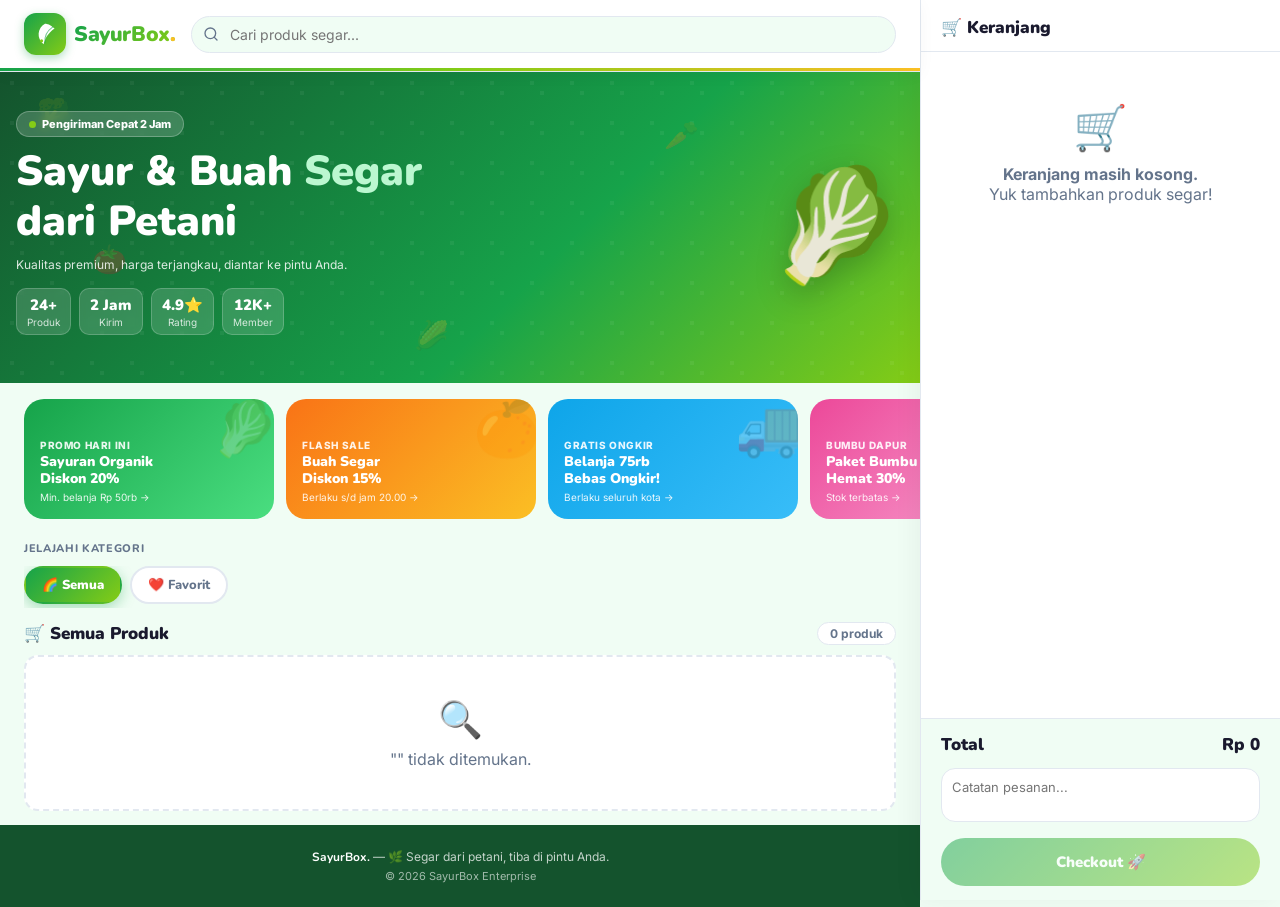
<file: sayurbox/pos.html>
<!DOCTYPE html>
<html lang="id">
<head>
<meta charset="utf-8">
<meta name="viewport" content="width=device-width, initial-scale=1.0, viewport-fit=cover">
<meta name="theme-color" content="#16a34a">
<meta name="mobile-web-app-capable" content="yes">
<meta name="apple-mobile-web-app-capable" content="yes">
<meta name="apple-mobile-web-app-status-bar-style" content="default">
<title>SayurBox — Segar dari Kebun</title>
<link rel="preconnect" href="https://fonts.googleapis.com">
<link href="https://fonts.googleapis.com/css2?family=Nunito:wght@400;600;700;800;900&family=Inter:wght@400;500;600&family=JetBrains+Mono:wght@500;700&display=swap" rel="stylesheet">
<style>
  :root {
    --primary:       #16a34a;
    --primary-dark:  #14532d;
    --primary-light: #dcfce7;
    --lime:          #84cc16;
    --yellow:        #fbbf24;
    --orange:        #f97316;
    --red:           #ef4444;
    --pink:          #ec4899;
    --sky:           #0ea5e9;
    --text:          #1a1a2e;
    --muted:         #64748b;
    --bg:            #f0fdf4;
    --surface:       #ffffff;
    --border:        #e2e8f0;
    --r-sm:  8px;
    --r-md:  14px;
    --r-lg:  20px;
    --r-xl:  28px;
    --sh-sm: 0 1px 3px rgba(0,0,0,.08);
    --sh-md: 0 4px 14px rgba(0,0,0,.1);
    --sh-lg: 0 12px 32px rgba(0,0,0,.14);
    --sh-xl: 0 24px 48px rgba(0,0,0,.18);
    --font-d: 'Nunito', sans-serif;
    --font-b: 'Inter', sans-serif;
    --font-m: 'JetBrains Mono', monospace;
    --safe-top:    env(safe-area-inset-top, 0px);
    --safe-bottom: env(safe-area-inset-bottom, 0px);
    --safe-left:   env(safe-area-inset-left, 0px);
    --safe-right:  env(safe-area-inset-right, 0px);
    --nav-h: 64px;
    --header-h: 60px;
  }
  
  [data-theme="dark"] {
    --text:          #f8fafc;
    --muted:         #94a3b8;
    --bg:            #0f172a;
    --surface:       #1e293b;
    --border:        #334155;
    --primary-light: #064e3b;
  }

  *, *::before, *::after { box-sizing: border-box; margin: 0; padding: 0; }
  html { scroll-behavior: smooth; -webkit-tap-highlight-color: transparent; }
  body {
    background: var(--bg);
    font-family: var(--font-b);
    color: var(--text);
    -webkit-font-smoothing: antialiased;
    overflow-x: hidden;
    padding-bottom: calc(var(--nav-h) + var(--safe-bottom));
  }
  button, input, textarea { font-family: inherit; }
  img { display: block; }

  /* ───────── RIPPLE EFFECT ───────── */
  .ripple { position: relative; overflow: hidden; }
  .ripple::after {
    content: '';
    position: absolute;
    inset: 0;
    background: rgba(255,255,255,.3);
    transform: scale(0);
    opacity: 0;
    border-radius: inherit;
    transition: transform .4s ease, opacity .4s ease;
  }
  .ripple:active::after { transform: scale(1); opacity: 1; transition: none; }

  /* ───────── SPLASH SCREEN ───────── */
  #splash {
    position: fixed; inset: 0; z-index: 9999;
    background: linear-gradient(160deg, #14532d 0%, #16a34a 55%, #84cc16 100%);
    display: flex; flex-direction: column; align-items: center; justify-content: center;
    transition: opacity .5s ease, visibility .5s ease;
    padding-top: var(--safe-top);
  }
  #splash.hide { opacity: 0; visibility: hidden; pointer-events: none; }

  .splash-ring {
    position: absolute; width: 200px; height: 200px; border-radius: 50%;
    background: conic-gradient(from 0deg, rgba(255,255,255,.2), rgba(255,255,255,0), rgba(255,255,255,.2));
    animation: spinRing 2.5s linear infinite;
  }
  @keyframes spinRing { to { transform: rotate(360deg); } }

  .splash-logo-bg {
    width: 100px; height: 100px; border-radius: 24px;
    background: rgba(255,255,255,.22); backdrop-filter: blur(8px);
    display: flex; align-items: center; justify-content: center;
    box-shadow: 0 8px 32px rgba(0,0,0,.25);
    animation: logoPop .7s cubic-bezier(.175,.885,.32,1.275) .2s both;
    z-index: 1;
  }
  @keyframes logoPop { from { transform: scale(0) rotate(-15deg); opacity: 0; } to { transform: scale(1) rotate(0); opacity: 1; } }
  .splash-logo-bg svg { width: 60px; height: 60px; }
  .sp-leaf { fill: none; stroke: #fff; stroke-width: 3; stroke-linecap: round; stroke-linejoin: round; stroke-dasharray: 280; stroke-dashoffset: 280; animation: drawPath .9s ease .8s forwards; }
  .sp-vein { fill: none; stroke: rgba(255,255,255,.75); stroke-width: 2; stroke-linecap: round; stroke-dasharray: 70; stroke-dashoffset: 70; animation: drawPath .4s ease 1.4s forwards; }
  .sp-drop { fill: #84cc16; opacity: 0; animation: dropIn .4s ease 1.5s forwards; }
  @keyframes drawPath { to { stroke-dashoffset: 0; } }
  @keyframes dropIn { from { opacity: 0; transform: scale(0) translateY(-8px); } to { opacity: 1; transform: scale(1) translateY(0); } }

  .splash-brand { font-family: var(--font-d); font-weight: 900; font-size: 28px; color: #fff; margin-top: 18px; z-index: 1; opacity: 0; animation: fadeUp .5s ease 1.3s forwards; }
  .splash-tagline { font-size: 13px; color: rgba(255,255,255,.85); margin-top: 5px; z-index: 1; opacity: 0; animation: fadeUp .5s ease 1.5s forwards; }
  .splash-bar-wrap { width: 140px; height: 4px; background: rgba(255,255,255,.25); border-radius: 4px; margin-top: 22px; overflow: hidden; z-index: 1; opacity: 0; animation: fadeUp .4s ease 1.6s forwards; }
  .splash-bar { height: 100%; width: 0%; background: #fff; border-radius: 4px; animation: fillBar .9s ease 1.7s forwards; }
  .splash-particle { position: absolute; border-radius: 50%; opacity: 0; animation: particleFly 3s ease-in-out infinite; pointer-events: none; }
  @keyframes fillBar { to { width: 100%; } }
  @keyframes fadeUp { from { opacity: 0; transform: translateY(10px); } to { opacity: 1; transform: translateY(0); } }
  @keyframes particleFly { 0%{opacity:0;transform:translateY(0) scale(0)} 20%{opacity:.7} 80%{opacity:.4} 100%{opacity:0;transform:translateY(-100px) scale(1.4)} }

  /* ───────── APP WRAPPER ───────── */
  #app { opacity: 0; transition: opacity .4s ease; min-height: 100vh; display: flex; flex-direction: column; }
  #app.show { opacity: 1; }

  .container { max-width: 1280px; margin: 0 auto; padding: 0 16px; width: 100%; }

  /* ───────── HEADER (MOBILE-FIRST) ───────── */
  .app-header {
    background: #fff;
    padding-top: var(--safe-top);
    position: sticky; top: 0; z-index: 50;
    border-bottom: 1px solid var(--border);
    box-shadow: var(--sh-sm);
  }
  .header-inner {
    display: flex; align-items: center; gap: 10px;
    height: var(--header-h); padding: 0 16px;
  }
  .brand-row {
    display: flex; align-items: center; gap: 8px;
    text-decoration: none; flex-shrink: 0;
  }
  .logo-mark {
    width: 36px; height: 36px; border-radius: 10px;
    background: linear-gradient(135deg, #16a34a, #84cc16);
    display: flex; align-items: center; justify-content: center;
    box-shadow: 0 3px 10px rgba(22,163,74,.35);
    transition: transform .2s ease;
  }
  .logo-mark:active { transform: scale(.92); }
  .logo-mark svg { width: 22px; height: 22px; }
  .brand-name {
    font-family: var(--font-d); font-weight: 900; font-size: 18px;
    background: linear-gradient(135deg, #16a34a, #84cc16);
    -webkit-background-clip: text; -webkit-text-fill-color: transparent; background-clip: text;
    letter-spacing: -.4px; line-height: 1;
  }
  .brand-dot { -webkit-text-fill-color: var(--yellow) !important; }

  /* MOBILE: search bar stretches */
  .search-wrapper { flex: 1; position: relative; min-width: 0; }
  .search-input {
    width: 100%; padding: 9px 36px 9px 38px;
    border: 1.5px solid var(--border); border-radius: 50px;
    font-size: 14px; outline: none; transition: all .2s;
    background: var(--bg); color: var(--text);
  }
  .search-input:focus { border-color: var(--primary); background: #fff; box-shadow: 0 0 0 3px rgba(22,163,74,.14); }
  .search-icon { position: absolute; left: 12px; top: 50%; transform: translateY(-50%); color: var(--muted); pointer-events: none; display: flex; }
  .search-clear { position: absolute; right: 10px; top: 50%; transform: translateY(-50%); background: none; border: none; font-size: 16px; color: var(--muted); cursor: pointer; display: none; padding: 4px; line-height: 1; }

  /* MOBILE: cart icon button (compact, no text) */
  .header-cart-icon {
    flex-shrink: 0; position: relative;
    background: var(--primary-light); border: none; border-radius: 50%;
    width: 40px; height: 40px; display: flex; align-items: center; justify-content: center;
    cursor: pointer; transition: all .2s;
  }
  .header-cart-icon:active { transform: scale(.9); background: var(--primary); }
  .header-cart-icon svg { width: 20px; height: 20px; color: var(--primary); transition: color .2s; }
  .header-cart-icon:active svg { color: #fff; }
  .h-badge {
    position: absolute; top: -2px; right: -2px;
    background: var(--orange); color: #fff; border-radius: 50%;
    width: 18px; height: 18px; font-size: 10px; font-weight: 900;
    display: flex; align-items: center; justify-content: center;
    border: 2px solid #fff; opacity: 0; transform: scale(0);
    transition: opacity .2s, transform .2s cubic-bezier(.175,.885,.32,1.275);
  }
  .h-badge.show { opacity: 1; transform: scale(1); }
  @keyframes badgePop { 0%,100%{transform:scale(1)} 50%{transform:scale(1.5)} }
  .h-badge.pop { animation: badgePop .35s ease; }

  /* ───────── HERO BANNER ───────── */
  .hero {
    background: linear-gradient(135deg, #14532d 0%, #16a34a 60%, #84cc16 100%);
    padding: 24px 16px 30px; position: relative; overflow: hidden;
  }
  .hero::before {
    content: ''; position: absolute; inset: 0;
    background: url("data:image/svg+xml,%3Csvg width='40' height='40' viewBox='0 0 40 40' xmlns='http://www.w3.org/2000/svg'%3E%3Cg fill='none'%3E%3Cg fill='%23ffffff' fill-opacity='0.05'%3E%3Cpath d='M20 20h4v4h-4zm-10-10h4v4h-4z'/%3E%3C/g%3E%3C/g%3E%3C/svg%3E");
  }
  .hero-deco { position: absolute; font-size: 28px; animation: floatDeco 5s ease-in-out infinite; user-select: none; pointer-events: none; opacity: .22; }
  @keyframes floatDeco { 0%,100%{transform:translateY(0) rotate(0deg)} 50%{transform:translateY(-12px) rotate(6deg)} }

  .hero-content { position: relative; z-index: 2; display: flex; align-items: center; justify-content: space-between; gap: 16px; }
  .hero-text { flex: 1; min-width: 0; }
  .hero-kicker {
    display: inline-flex; align-items: center; gap: 6px;
    background: rgba(255,255,255,.18); color: #fff; border-radius: 50px;
    padding: 5px 12px; font-size: 11px; font-weight: 800; margin-bottom: 10px;
    border: 1px solid rgba(255,255,255,.25); backdrop-filter: blur(4px);
  }
  .hero-kicker .dot { width: 7px; height: 7px; background: #84cc16; border-radius: 50%; animation: pulse 1.5s ease infinite; }
  @keyframes pulse { 0%,100%{transform:scale(1);opacity:1} 50%{transform:scale(1.4);opacity:.7} }
  .hero h1 { font-family: var(--font-d); font-weight: 900; font-size: clamp(20px, 5.5vw, 36px); color: #fff; line-height: 1.2; margin-bottom: 8px; }
  .hero h1 em { font-style: normal; color: #bbf7d0; }
  .hero-sub { font-size: 12px; color: rgba(255,255,255,.85); line-height: 1.5; margin-bottom: 14px; }
  .hero-visual { font-size: clamp(60px, 18vw, 100px); animation: heroFloat 4s ease-in-out infinite; filter: drop-shadow(0 10px 16px rgba(0,0,0,.22)); flex-shrink: 0; }
  @keyframes heroFloat { 0%,100%{transform:translateY(0) rotate(-3deg)} 50%{transform:translateY(-10px) rotate(3deg)} }

  .hero-stats { display: flex; gap: 8px; flex-wrap: nowrap; overflow-x: auto; scrollbar-width: none; }
  .hero-stats::-webkit-scrollbar { display: none; }
  .stat-pill {
    flex: none; background: rgba(255,255,255,.15); border: 1px solid rgba(255,255,255,.2);
    border-radius: 10px; padding: 6px 10px; text-align: center; backdrop-filter: blur(4px);
  }
  .stat-num { font-family: var(--font-d); font-weight: 900; font-size: 15px; color: #fff; }
  .stat-lbl { font-size: 10px; color: rgba(255,255,255,.8); margin-top: 1px; white-space: nowrap; }

  /* ───────── PROMO STRIP ───────── */
  .promo-strip { display: flex; gap: 12px; overflow-x: auto; scrollbar-width: none; padding: 16px 16px 8px; }
  .promo-strip::-webkit-scrollbar { display: none; }
  .promo-card {
    flex: none; width: 200px; border-radius: var(--r-lg); padding: 16px;
    position: relative; overflow: hidden; min-height: 100px;
    display: flex; flex-direction: column; justify-content: flex-end;
    cursor: pointer; transition: transform .2s ease, box-shadow .2s;
    -webkit-tap-highlight-color: transparent;
  }
  .promo-card:active { transform: scale(.97); }
  .promo-card.green  { background: linear-gradient(135deg, #16a34a, #4ade80); }
  .promo-card.orange { background: linear-gradient(135deg, #f97316, #fbbf24); }
  .promo-card.sky    { background: linear-gradient(135deg, #0ea5e9, #38bdf8); }
  .promo-card.pink   { background: linear-gradient(135deg, #ec4899, #f9a8d4); }
  .promo-card .pe { position: absolute; top: -4px; right: -4px; font-size: 54px; opacity: .25; }
  .promo-label { font-size: 10px; color: rgba(255,255,255,.9); font-weight: 800; text-transform: uppercase; letter-spacing: .06em; }
  .promo-title { font-family: var(--font-d); font-size: 14px; font-weight: 900; color: #fff; line-height: 1.2; margin-top: 3px; }
  .promo-sub { font-size: 10px; color: rgba(255,255,255,.9); margin-top: 3px; }

  /* ───────── SECTION ───────── */
  .section-wrap { padding: 12px 16px; }
  .section-head { display: flex; align-items: center; justify-content: space-between; margin-bottom: 10px; }
  .section-ttl { font-family: var(--font-d); font-weight: 900; font-size: 17px; color: var(--text); }
  .section-lbl { font-family: var(--font-d); font-weight: 800; font-size: 11px; color: var(--muted); text-transform: uppercase; letter-spacing: .06em; margin-bottom: 10px; }
  .section-badge { font-size: 12px; font-weight: 700; color: var(--muted); background: var(--surface); border: 1px solid var(--border); border-radius: 50px; padding: 3px 12px; }

  /* ───────── KATEGORI CHIPS ───────── */
  .chips-wrap { display: flex; gap: 8px; overflow-x: auto; scrollbar-width: none; padding-bottom: 4px; }
  .chips-wrap::-webkit-scrollbar { display: none; }
  .chip {
    flex: none; font-family: var(--font-d); font-weight: 800; font-size: 13px;
    padding: 8px 16px; border-radius: 50px; border: 2px solid var(--border);
    background: var(--surface); color: var(--muted); cursor: pointer;
    transition: all .2s; display: flex; align-items: center; gap: 5px;
    -webkit-tap-highlight-color: transparent; white-space: nowrap;
  }
  .chip:active { transform: scale(.95); }
  .chip.active {
    background: linear-gradient(135deg, var(--primary), var(--lime));
    color: #fff; border-color: transparent; font-weight: 900;
    box-shadow: 0 4px 14px rgba(22,163,74,.35);
  }

  /* ───────── PRODUK GRID ───────── */
  .grid-produk { display: grid; grid-template-columns: repeat(2, 1fr); gap: 12px; }

  @keyframes cardIn { from { opacity: 0; transform: translateY(18px) scale(.97); } to { opacity: 1; transform: none; } }

  .kartu-produk {
    background: var(--surface); border-radius: var(--r-md);
    border: 1.5px solid var(--border); overflow: hidden;
    display: flex; flex-direction: column; opacity: 0;
    animation: cardIn .45s cubic-bezier(.16,1,.3,1) forwards;
    transition: box-shadow .2s, border-color .2s;
    -webkit-tap-highlight-color: transparent;
  }
  .kartu-produk:active { box-shadow: none; }

  .kartu-produk .foto { width: 100%; aspect-ratio: 1/1; position: relative; overflow: hidden; background: #e2e8f0; }
  .kartu-produk .foto img { width: 100%; height: 100%; object-fit: cover; transition: transform .5s ease; }
  .kartu-produk:active .foto img { transform: scale(1.04); }

  .foto-overlay { position: absolute; inset: 0; background: linear-gradient(180deg, transparent 50%, rgba(0,0,0,.28) 100%); pointer-events: none; }
  .badge-wrap { position: absolute; top: 8px; left: 8px; display: flex; flex-direction: column; gap: 3px; z-index: 2; }
  .badge-label {
    font-family: var(--font-d); font-weight: 900; font-size: 8px; text-transform: uppercase;
    padding: 3px 7px; border-radius: 5px; color: #fff; letter-spacing: .05em; width: fit-content;
  }
  .badge-label.organik  { background: linear-gradient(135deg, #16a34a, #84cc16); }
  .badge-label.promo    { background: linear-gradient(135deg, #ef4444, #f97316); }
  .badge-label.baru     { background: linear-gradient(135deg, #f97316, #fbbf24); }
  .badge-label.terlaris { background: linear-gradient(135deg, #ec4899, #f9a8d4); }
  .badge-label.premium  { background: linear-gradient(135deg, #7c3aed, #a78bfa); }
  .badge-label.lokal    { background: linear-gradient(135deg, #0ea5e9, #38bdf8); }

  .stok-habis {
    position: absolute; inset: 0; background: rgba(255,255,255,.82); backdrop-filter: blur(4px);
    display: flex; align-items: center; justify-content: center;
    font-family: var(--font-d); font-weight: 900; font-size: 11px;
    color: var(--red); text-transform: uppercase; z-index: 10;
  }
  .wishlist-btn {
    position: absolute; top: 8px; right: 8px; z-index: 3;
    width: 30px; height: 30px; border-radius: 50%; background: rgba(255,255,255,.9);
    border: none; cursor: pointer; display: flex; align-items: center; justify-content: center;
    font-size: 14px; box-shadow: var(--sh-sm);
    -webkit-tap-highlight-color: transparent;
  }

  .kartu-produk .info { padding: 10px; flex: 1; display: flex; flex-direction: column; }
  .kartu-produk .nama { font-family: var(--font-d); font-size: 13px; font-weight: 800; color: var(--text); margin-bottom: 3px; line-height: 1.3; display: -webkit-box; -webkit-line-clamp: 2; -webkit-box-orient: vertical; overflow: hidden; }
  .kartu-produk .deskripsi { display: none; } /* hidden on mobile to save space */

  .rating-row { display: flex; align-items: center; gap: 3px; margin-top: 5px; }
  .stars { font-size: 10px; color: #fbbf24; letter-spacing: 1px; }
  .rating-num { font-size: 10px; font-weight: 700; color: var(--muted); }

  .harga-wrapper { margin-top: 6px; }
  .harga-utama { font-family: var(--font-d); font-size: 15px; font-weight: 900; color: var(--primary); display: block; }
  .harga-coret { font-size: 11px; color: var(--muted); text-decoration: line-through; }
  .satuan { font-size: 10px; color: var(--muted); }

  /* QTY Control — compact for mobile */
  .qty-control {
    display: flex; align-items: center; justify-content: space-between;
    background: var(--bg); border-radius: 50px; padding: 3px;
    border: 1.5px solid var(--border); margin-top: 8px;
  }
  .qty-btn {
    width: 28px; height: 28px; border-radius: 50%; border: none;
    background: var(--surface); color: var(--text); font-size: 18px;
    cursor: pointer; display: flex; align-items: center; justify-content: center;
    user-select: none; font-weight: 800; line-height: 1;
    -webkit-tap-highlight-color: transparent; transition: transform .1s;
  }
  .qty-btn:active:not(:disabled) { transform: scale(.84); }
  .qty-btn.tambah { background: linear-gradient(135deg, var(--primary), var(--lime)); color: #fff; }
  .qty-btn:disabled { opacity: .3; cursor: not-allowed; }
  .qty-value { font-family: var(--font-m); font-size: 13px; font-weight: 800; width: 26px; text-align: center; }

  /* ───────── BOTTOM NAV ───────── */
  .bottom-nav {
    position: fixed; bottom: 0; left: 0; right: 0; z-index: 60;
    background: var(--surface);
    border-top: 1px solid var(--border);
    padding-bottom: var(--safe-bottom);
    display: flex; align-items: center;
    height: calc(var(--nav-h) + var(--safe-bottom));
    box-shadow: 0 -2px 16px rgba(0,0,0,.08);
  }
  .nav-inner { display: flex; width: 100%; }
  .nav-item {
    flex: 1; display: flex; flex-direction: column; align-items: center; justify-content: center;
    gap: 3px; padding: 8px 0; border: none; background: none; cursor: pointer;
    -webkit-tap-highlight-color: transparent; transition: all .2s;
    position: relative; height: var(--nav-h);
  }
  .nav-item:active { background: rgba(22,163,74,.06); }
  .nav-icon { font-size: 22px; transition: transform .2s; }
  .nav-lbl { font-family: var(--font-d); font-size: 10px; font-weight: 700; color: var(--muted); transition: color .2s; }
  .nav-item.active .nav-lbl { color: var(--primary); font-weight: 900; }
  .nav-item.active .nav-icon { transform: translateY(-2px); }
  .nav-badge {
    position: absolute; top: 8px; right: calc(50% - 22px);
    background: var(--orange); color: #fff; border-radius: 50%;
    min-width: 16px; height: 16px; font-size: 9px; font-weight: 900;
    display: flex; align-items: center; justify-content: center;
    border: 2px solid #fff; padding: 0 3px;
    opacity: 0; transform: scale(0);
    transition: opacity .2s, transform .2s cubic-bezier(.175,.885,.32,1.275);
  }
  .nav-badge.show { opacity: 1; transform: scale(1); }

  /* Active tab indicator */
  .nav-item::before {
    content: ''; position: absolute; top: 0; left: 50%; transform: translateX(-50%);
    width: 0; height: 3px; background: var(--primary); border-radius: 0 0 4px 4px;
    transition: width .25s cubic-bezier(.16,1,.3,1);
  }
  .nav-item.active::before { width: 28px; }

  /* ───────── MODAL (BOTTOM SHEET on mobile) ───────── */
  .modal-overlay {
    position: fixed; inset: 0; background: rgba(15,23,42,.5);
    backdrop-filter: blur(4px); z-index: 99; opacity: 0;
    pointer-events: none; transition: opacity .3s ease;
  }
  .modal-overlay.show { opacity: 1; pointer-events: auto; }

  /* Cart = full bottom sheet */
  .cart-drawer {
    position: absolute; bottom: 0; left: 0; right: 0;
    background: var(--surface);
    border-radius: 20px 20px 0 0;
    transform: translateY(100%);
    transition: transform .4s cubic-bezier(.16,1,.3,1);
    display: flex; flex-direction: column;
    max-height: calc(94vh - var(--safe-top));
    padding-bottom: var(--safe-bottom);
  }
  .modal-overlay.show .cart-drawer { transform: translateY(0); }

  .sheet-handle {
    width: 40px; height: 4px; background: var(--border);
    border-radius: 4px; margin: 10px auto 0;
    cursor: grab;
  }

  /* Invoice = centered card on desktop, bottom sheet on mobile */
  .modal-center {
    position: absolute; bottom: 0; left: 0; right: 0;
    background: var(--surface);
    border-radius: 20px 20px 0 0;
    transform: translateY(110%) scale(.98);
    transition: all .4s cubic-bezier(.16,1,.3,1);
    display: flex; flex-direction: column;
    max-height: calc(94vh - var(--safe-top));
    opacity: 0;
    padding-bottom: var(--safe-bottom);
  }
  .modal-overlay.show .modal-center { transform: translateY(0) scale(1); opacity: 1; }

  .modal-header { display: flex; align-items: center; justify-content: space-between; padding: 16px 20px 12px; border-bottom: 1px solid var(--border); }
  .modal-header h2 { font-family: var(--font-d); font-weight: 900; font-size: 17px; color: var(--text); }
  .modal-close {
    background: var(--bg); border: none; width: 32px; height: 32px; border-radius: 50%;
    font-size: 18px; color: var(--muted); cursor: pointer; display: flex;
    align-items: center; justify-content: center; transition: all .2s;
    -webkit-tap-highlight-color: transparent;
  }
  .modal-close:active { background: #fee2e2; color: var(--red); }

  .modal-body { padding: 16px 20px; overflow-y: auto; flex: 1; -webkit-overflow-scrolling: touch; }
  .cart-footer { padding: 14px 20px; border-top: 1px solid var(--border); background: var(--bg); }

  @keyframes slideInR { from { opacity: 0; transform: translateX(16px); } to { opacity: 1; transform: none; } }
  .item-cart { display: flex; justify-content: space-between; align-items: center; padding: 12px 0; border-bottom: 1px dashed var(--border); gap: 10px; }
  .item-cart:last-child { border-bottom: none; }
  .item-cart-left { display: flex; gap: 10px; align-items: center; flex: 1; min-width: 0; }
  .item-cart img { width: 46px; height: 46px; object-fit: cover; border-radius: 10px; flex-shrink: 0; }
  .item-cart .i-nama { font-size: 13px; font-weight: 800; color: var(--text); white-space: nowrap; overflow: hidden; text-overflow: ellipsis; }
  .item-cart .i-sub { font-size: 11px; color: var(--muted); margin-top: 2px; }
  .item-cart-right { display: flex; flex-direction: column; align-items: flex-end; gap: 5px; flex-shrink: 0; }
  .item-harga { font-family: var(--font-m); font-size: 13px; color: var(--primary); font-weight: 800; white-space: nowrap; }

  .cart-qty-ctrl { display: flex; align-items: center; gap: 4px; background: #fff; border: 1.5px solid var(--border); border-radius: 20px; padding: 2px 5px; }
  .cqb { background: none; border: none; font-size: 16px; font-weight: 900; cursor: pointer; color: var(--primary); width: 22px; height: 22px; display: flex; align-items: center; justify-content: center; -webkit-tap-highlight-color: transparent; }
  .cqb:active { color: var(--red); }
  .cqv { font-family: var(--font-m); font-size: 12px; font-weight: 800; min-width: 16px; text-align: center; }

  textarea.catatan {
    width: 100%; border: 1.5px solid var(--border); border-radius: var(--r-md);
    padding: 10px; font-size: 13px; background: var(--surface); resize: none; outline: none; transition: .2s;
  }
  textarea.catatan:focus { border-color: var(--primary); }
  .ringkasan-total { display: flex; justify-content: space-between; padding-bottom: 12px; font-family: var(--font-d); font-weight: 900; font-size: 17px; color: var(--text); }

  .btn-utama {
    width: 100%; background: linear-gradient(135deg, var(--primary), var(--lime));
    color: #fff; border: none; border-radius: 50px; padding: 14px;
    font-family: var(--font-d); font-weight: 900; font-size: 15px;
    cursor: pointer; transition: transform .15s, box-shadow .15s; text-align: center;
    -webkit-tap-highlight-color: transparent;
  }
  .btn-utama:active:not(:disabled) { transform: scale(.97); }
  .btn-utama:disabled { opacity: .5; cursor: not-allowed; }
  .btn-sekunder {
    width: 100%; background: transparent; color: var(--primary);
    border: 2px solid var(--primary); border-radius: 50px; padding: 12px;
    font-family: var(--font-d); font-weight: 800; font-size: 14px;
    cursor: pointer; margin-top: 10px; transition: .2s; text-align: center;
    -webkit-tap-highlight-color: transparent;
  }
  .btn-sekunder:active { background: var(--primary-light); }

  /* ───────── INVOICE RECEIPT PREVIEW ───────── */
  #area-print { 
    background: #fff; font-family: 'JetBrains Mono', monospace; font-size: 11px; 
    color: #000; padding: 20px; border: 1px solid var(--border); 
    box-shadow: 0 4px 12px rgba(0,0,0,0.05); margin: 0 auto 16px; 
    width: 100%; max-width: 320px; 
  }
  #area-print .pusat { text-align: center; margin-bottom: 10px; }
  #area-print hr { border: none; border-top: 1px dashed #000; margin: 8px 0; }
  #area-print .baris { display: flex; justify-content: space-between; margin: 4px 0; font-size: 11px; }

  /* ───────── TOAST ───────── */
  .toast {
    position: fixed; top: calc(var(--header-h) + var(--safe-top) + 12px); left: 50%;
    transform: translate(-50%, -20px);
    background: rgba(15,23,42,.92); color: #fff; font-weight: 700; font-size: 13px;
    padding: 10px 20px; border-radius: 50px; z-index: 9999;
    opacity: 0; visibility: hidden; white-space: nowrap;
    transition: all .3s cubic-bezier(.16,1,.3,1);
    box-shadow: var(--sh-xl); backdrop-filter: blur(8px); max-width: calc(100vw - 32px);
  }
  .toast.show { opacity: 1; visibility: visible; transform: translate(-50%, 0); }

  .no-result { grid-column: 1/-1; text-align: center; padding: 40px 16px; color: var(--muted); background: var(--surface); border-radius: var(--r-md); border: 2px dashed var(--border); }
  .no-result .icon { font-size: 36px; margin-bottom: 8px; }
  .status-kosong { text-align: center; padding: 32px 16px; color: var(--muted); }
  .status-kosong .icon { font-size: 44px; margin-bottom: 10px; display: block; animation: heroFloat 3s ease-in-out infinite; }

  /* ───────── FOOTER ───────── */
  footer.site-footer { background: var(--primary-dark); color: rgba(255,255,255,.75); padding: 24px 16px; text-align: center; font-size: 12px; }
  footer.site-footer strong { color: #fff; font-family: var(--font-d); }

  /* ───────── PRINT STYLES (58mm Thermal POS) ───────── */
  @media print {
    @page { margin: 0; size: 58mm auto; }
    body { margin: 0; padding: 0; background: #fff; }
    body * { visibility: hidden; }
    #area-print, #area-print * { visibility: visible; color: #000; }
    #area-print { 
      position: absolute; left: 0; top: 0; 
      width: 58mm; border: none; padding: 5mm; 
      margin: 0; font-family: monospace; font-size: 11px; line-height: 1.3;
    }
  }

  /* ═══════════════════════════════════════
     TABLET (≥ 600px)
  ═══════════════════════════════════════ */
  @media (min-width: 600px) {
    :root { --nav-h: 70px; }
    .grid-produk { grid-template-columns: repeat(3, 1fr); gap: 14px; }
    .kartu-produk .deskripsi { display: -webkit-box; -webkit-line-clamp: 2; -webkit-box-orient: vertical; overflow: hidden; font-size: 11px; color: var(--muted); line-height: 1.4; }
    .hero-visual { font-size: clamp(80px, 14vw, 110px); }
    .promo-card { width: 220px; }
  }

  /* ═══════════════════════════════════════
     DESKTOP (≥ 900px) — HORIZONTAL HEADER
  ═══════════════════════════════════════ */
  @media (min-width: 900px) {
    body { padding-bottom: 0; }
    .bottom-nav { display: none; }

    .app-header {
      border-bottom: 3px solid transparent;
      border-image: linear-gradient(90deg, #16a34a, #84cc16, #fbbf24) 1;
      box-shadow: 0 1px 0 var(--border), 0 4px 16px rgba(0,0,0,.04);
    }
    .header-inner { height: 68px; padding: 0 24px; gap: 16px; }
    .brand-row gap { gap: 12px; }
    .logo-mark { width: 42px; height: 42px; border-radius: 12px; }
    .logo-mark svg { width: 26px; height: 26px; }
    .brand-name { font-size: 21px; }

    /* show desktop cart button */
    .header-cart-icon { display: none; }
    .header-cart-btn-desktop {
      flex-shrink: 0; background: var(--primary-light); border: 2px solid rgba(22,163,74,.2);
      border-radius: 50px; padding: 8px 18px; display: flex; align-items: center; gap: 8px;
      font-family: var(--font-d); font-weight: 800; font-size: 14px; color: var(--primary-dark);
      cursor: pointer; transition: all .25s ease; white-space: nowrap;
    }
    .header-cart-btn-desktop:hover { background: var(--primary); color: #fff; border-color: var(--primary); box-shadow: 0 4px 16px rgba(22,163,74,.35); transform: translateY(-2px); }
    .header-cart-btn-desktop svg { width: 18px; height: 18px; }
    .d-badge { background: var(--orange); color: #fff; border-radius: 50%; width: 22px; height: 22px; display: flex; align-items: center; justify-content: center; font-size: 11px; font-weight: 900; }

    .grid-produk { grid-template-columns: repeat(auto-fill, minmax(210px, 1fr)); gap: 18px; }
    .kartu-produk .deskripsi { display: -webkit-box; }
    .kartu-produk:hover { transform: translateY(-6px); box-shadow: var(--sh-lg); border-color: rgba(22,163,74,.3); }
    .kartu-produk { transition: transform .3s cubic-bezier(.16,1,.3,1), box-shadow .3s, border-color .3s; }

    .promo-card { width: 250px; min-height: 120px; }
    .promo-strip { padding: 16px 24px 8px; }
    .section-wrap { padding: 14px 24px; }

    /* Desktop: split screen cart */
    #cart-modal { pointer-events: none; opacity: 1; background: transparent; backdrop-filter: none; z-index: 40; }
    #cart-modal .cart-drawer {
      bottom: auto; right: 0; top: 0; left: auto;
      width: 100%; max-width: 360px; height: 100vh; position: fixed;
      border-radius: 0; transform: translateX(0);
      max-height: none; box-shadow: -4px 0 24px rgba(0,0,0,.05); border-left: 1px solid var(--border);
      pointer-events: auto;
    }
    #btn-tutup-cart { display: none; }
    #app { padding-right: 360px; }
    .header-cart-btn-desktop { display: none !important; }
    .sheet-handle { display: none; }

    /* Desktop: center modal */
    .modal-center {
      bottom: auto; left: 50%; top: 50%;
      transform: translate(-50%, -46%) scale(.95);
      width: 100%; max-width: 440px; height: auto;
      border-radius: var(--r-xl); max-height: 90vh;
    }
    .modal-overlay.show .modal-center { transform: translate(-50%, -50%) scale(1); }

    .hero { padding: 40px 0 48px; }
    .hero-content { flex-direction: row; }
    .hero h1 { font-size: clamp(28px, 3.5vw, 42px); }

    .chips-wrap { flex-wrap: nowrap; }
  }

  /* ═══════════════════════════════════════
     LARGE DESKTOP (≥ 1200px)
  ═══════════════════════════════════════ */
  @media (min-width: 1200px) {
    .grid-produk { grid-template-columns: repeat(auto-fill, minmax(220px, 1fr)); gap: 20px; }
  }
</style>
</head>
<body>

<!-- ═══════════ SPLASH SCREEN ═══════════ -->
<div id="splash">
  <div class="splash-ring"></div>
  <div class="splash-particle" style="width:7px;height:7px;background:#84cc16;left:25%;top:70%;animation-delay:0s;animation-duration:2.5s;"></div>
  <div class="splash-particle" style="width:5px;height:5px;background:#fbbf24;left:68%;top:75%;animation-delay:.5s;animation-duration:3s;"></div>
  <div class="splash-particle" style="width:6px;height:6px;background:#fff;left:50%;top:78%;animation-delay:.9s;animation-duration:2.8s;"></div>
  <div class="splash-particle" style="width:4px;height:4px;background:#4ade80;left:18%;top:60%;animation-delay:1.3s;animation-duration:3.2s;"></div>
  <div class="splash-particle" style="width:5px;height:5px;background:#fbbf24;left:80%;top:65%;animation-delay:.3s;animation-duration:2.6s;"></div>
  <div class="splash-logo-bg">
    <svg viewBox="0 0 76 76" fill="none">
      <path class="sp-leaf" d="M38 12 C14 22, 10 48, 32 66 C36 50, 44 36, 64 24 C50 14, 44 12, 38 12 Z"/>
      <path class="sp-vein" d="M38 62 C36 46, 40 32, 60 20"/>
      <path class="sp-drop" d="M24 56 C24 60, 28 64, 28 64 C28 64, 32 60, 32 56 C32 53.8 30.2 52 28 52 C25.8 52 24 53.8 24 56Z"/>
    </svg>
  </div>
  <div class="splash-brand">SayurBox<span style="color:#84cc16;">.</span></div>
  <div class="splash-tagline">🌿 Segar dari kebun, tiba di pintu Anda</div>
  <div class="splash-bar-wrap"><div class="splash-bar"></div></div>
</div>

<!-- ═══════════ APP ═══════════ -->
<div id="app">

  <!-- ── HEADER ── -->
  <header class="app-header">
    <div class="header-inner">
      <a class="brand-row" href="#" onclick="window.scrollTo({top:0,behavior:'smooth'});return false;">
        <div class="logo-mark ripple">
          <svg viewBox="0 0 76 76" fill="none">
            <path d="M38 8 C16 20, 12 50, 34 68 C38 52, 46 36, 66 22 C52 10, 45 8, 38 8Z" fill="white"/>
            <path d="M38 64 C36 48, 40 32, 60 18" stroke="rgba(22,163,74,.6)" stroke-width="3" stroke-linecap="round" fill="none"/>
            <circle cx="28" cy="58" r="4.5" fill="#84cc16"/>
          </svg>
        </div>
        <div class="brand-name">SayurBox<span class="brand-dot">.</span></div>
      </a>

      <div class="search-wrapper">
        <input type="text" id="input-search" class="search-input" placeholder="Cari produk segar...">
        <span class="search-icon">
          <svg viewBox="0 0 24 24" width="16" height="16" fill="none" stroke="currentColor" stroke-width="2" stroke-linecap="round"><circle cx="11" cy="11" r="8"/><path d="m21 21-4.35-4.35"/></svg>
        </span>
        <button class="search-clear" id="btn-clear-search" onclick="clearSearch()">&times;</button>
      </div>
      
      <!-- Dark Mode Toggle -->
      <button class="header-cart-icon" id="btn-theme-toggle" onclick="toggleTheme()" style="margin-left: 8px;">
        <span id="theme-icon">🌙</span>
      </button>

      <!-- Mobile: icon button -->
      <button class="header-cart-icon" id="btn-buka-cart-m" aria-label="Keranjang">
        <svg viewBox="0 0 24 24" fill="none" stroke="currentColor" stroke-width="2.5" stroke-linecap="round">
          <path d="M6 2 3 6v14a2 2 0 0 0 2 2h14a2 2 0 0 0 2-2V6l-3-4z"/><line x1="3" y1="6" x2="21" y2="6"/><path d="M16 10a4 4 0 0 1-8 0"/>
        </svg>
        <span class="h-badge" id="h-badge-m">0</span>
      </button>

      <!-- Desktop: text button -->
      <button class="header-cart-btn-desktop" id="btn-buka-cart-d" style="display:none;">
        <svg viewBox="0 0 24 24" fill="none" stroke="currentColor" stroke-width="2.5" stroke-linecap="round" width="18" height="18">
          <path d="M6 2 3 6v14a2 2 0 0 0 2 2h14a2 2 0 0 0 2-2V6l-3-4z"/><line x1="3" y1="6" x2="21" y2="6"/><path d="M16 10a4 4 0 0 1-8 0"/>
        </svg>
        <span>Keranjang</span>
        <span class="d-badge" id="d-badge">0</span>
      </button>
    </div>
  </header>

  <!-- ── HERO ── -->
  <section class="hero">
    <div class="hero-deco" style="top:8%;left:4%;animation-delay:0s;">🥦</div>
    <div class="hero-deco" style="top:55%;left:10%;animation-delay:1s;">🍅</div>
    <div class="hero-deco" style="top:15%;right:24%;animation-delay:.5s;">🥕</div>
    <div class="hero-deco" style="bottom:10%;left:45%;animation-delay:1.5s;">🌽</div>
    <div class="container">
      <div class="hero-content">
        <div class="hero-text">
          <div class="hero-kicker"><span class="dot"></span> Pengiriman Cepat 2 Jam</div>
          <h1>Sayur &amp; Buah <em>Segar</em><br>dari Petani</h1>
          <p class="hero-sub">Kualitas premium, harga terjangkau, diantar ke pintu Anda.</p>
          <div class="hero-stats">
            <div class="stat-pill"><div class="stat-num">24+</div><div class="stat-lbl">Produk</div></div>
            <div class="stat-pill"><div class="stat-num">2 Jam</div><div class="stat-lbl">Kirim</div></div>
            <div class="stat-pill"><div class="stat-num">4.9⭐</div><div class="stat-lbl">Rating</div></div>
            <div class="stat-pill"><div class="stat-num">12K+</div><div class="stat-lbl">Member</div></div>
          </div>
        </div>
        <div class="hero-visual">🥬</div>
      </div>
    </div>
  </section>

  <!-- ── PROMO STRIP ── -->
  <div class="promo-strip">
    <div class="promo-card green ripple" onclick="filterByPromo('Sayuran')">
      <div class="pe">🥬</div>
      <div class="promo-label">Promo Hari Ini</div>
      <div class="promo-title">Sayuran Organik<br>Diskon 20%</div>
      <div class="promo-sub">Min. belanja Rp 50rb &rarr;</div>
    </div>
    <div class="promo-card orange ripple" onclick="filterByPromo('Buah')">
      <div class="pe">🍊</div>
      <div class="promo-label">Flash Sale</div>
      <div class="promo-title">Buah Segar<br>Diskon 15%</div>
      <div class="promo-sub">Berlaku s/d jam 20.00 &rarr;</div>
    </div>
    <div class="promo-card sky ripple" onclick="filterByPromo('Semua')">
      <div class="pe">🚚</div>
      <div class="promo-label">Gratis Ongkir</div>
      <div class="promo-title">Belanja 75rb<br>Bebas Ongkir!</div>
      <div class="promo-sub">Berlaku seluruh kota &rarr;</div>
    </div>
    <div class="promo-card pink ripple" onclick="filterByPromo('Bumbu')">
      <div class="pe">🌶️</div>
      <div class="promo-label">Bumbu Dapur</div>
      <div class="promo-title">Paket Bumbu<br>Hemat 30%</div>
      <div class="promo-sub">Stok terbatas &rarr;</div>
    </div>
  </div>

  <!-- ── KATEGORI ── -->
  <div class="section-wrap" style="padding-bottom:0;">
    <div class="section-lbl">Jelajahi Kategori</div>
    <div class="chips-wrap" id="kategori-bar"></div>
  </div>

  <!-- ── PRODUK ── -->
  <div class="section-wrap" id="katalog-section">
    <div class="section-head">
      <div class="section-ttl" id="katalog-title">🛒 Semua Produk</div>
      <span class="section-badge" id="jumlah-produk">0 produk</span>
    </div>
    <div class="grid-produk" id="product-list"></div>
  </div>

  <!-- ── CART DRAWER (bottom sheet) ── -->
  <div class="modal-overlay" id="cart-modal">
    <div class="cart-drawer">
      <div class="sheet-handle"></div>
      <div class="modal-header">
        <h2>🛒 Keranjang</h2>
        <button class="modal-close" id="btn-tutup-cart">&times;</button>
      </div>
      <div class="modal-body" id="isi-cart"></div>
      <div class="cart-footer">
        <div class="ringkasan-total"><span>Total</span><span id="total-cart">Rp 0</span></div>
        <textarea class="catatan" id="catatan-pelanggan" rows="2" placeholder="Catatan pesanan..."></textarea>
        <button class="btn-utama" id="btn-checkout" style="margin-top:12px;" disabled>Checkout 🚀</button>
      </div>
    </div>
  </div>

  <!-- ── INVOICE MODAL ── -->
  <div class="modal-overlay" id="invoice-modal">
    <div class="modal-center">
      <div class="sheet-handle"></div>
      <div class="modal-header">
        <h2>🎉 Pesanan Berhasil!</h2>
        <button class="modal-close" id="btn-tutup-invoice">&times;</button>
      </div>
      <div class="modal-body">
        <div id="area-print"></div>
        <button class="btn-utama" id="btn-kirim-wa">Kirim ke WhatsApp 💬</button>
        <button class="btn-sekunder" id="btn-print">Cetak Struk 🖨️</button>
      </div>
    </div>
  </div>

  <!-- ── TOAST ── -->
  <div class="toast" id="toast"></div>

  <!-- ── FOOTER ── -->
  <footer class="site-footer">
    <strong>SayurBox.</strong> &mdash; 🌿 Segar dari petani, tiba di pintu Anda.<br>
    <span style="font-size:11px;margin-top:4px;display:block;opacity:.8;">&copy; 2026 SayurBox Enterprise</span>
  </footer>

  <!-- ── BOTTOM NAVIGATION ── -->
  <nav class="bottom-nav">
    <div class="nav-inner">
      <button class="nav-item active" id="nav-home" onclick="setNav('home')">
        <span class="nav-icon">🏠</span>
        <span class="nav-lbl">Beranda</span>
      </button>
      <button class="nav-item" id="nav-katalog" onclick="setNav('katalog')">
        <span class="nav-icon">🥦</span>
        <span class="nav-lbl">Katalog</span>
      </button>
      <button class="nav-item" id="nav-favorit" onclick="setNav('favorit')">
        <span class="nav-icon">❤️</span>
        <span class="nav-lbl">Favorit</span>
      </button>
      <button class="nav-item" id="nav-keranjang" onclick="bukaKeranjang()">
        <span class="nav-icon">🛒</span>
        <span class="nav-lbl">Keranjang</span>
        <span class="nav-badge" id="nav-badge">0</span>
      </button>
    </div>
  </nav>

</div><!-- /app -->

<script>
  const CONFIG = { NAMA_TOKO: 'SayurBox', NO_WHATSAPP: '6281234567890' };

  let KATALOG = [];
  const SCRIPT_URL = 'https://script.google.com/macros/s/AKfycbxXVRcdV15J_6iAeBZL8cxx00cEIU70BbH2RbyJ5kKIrUIWAwku_zZA7Lgloq6YexJ-/exec';

  /* STATE */
  const CART_KEY = 'cartSayurBoxV3';
  let cart = JSON.parse(localStorage.getItem(CART_KEY) || '[]');
  let kategoriAktif = 'Semua';
  let searchTerm = '';
  let pesananTerakhir = null;
  let wishlist = new Set(JSON.parse(localStorage.getItem('wishlistSB') || '[]'));
  let activeNav = 'home';
  let isFetching = true;

  /* HELPERS */
  function toggleTheme() {
    const html = document.documentElement;
    if (html.getAttribute('data-theme') === 'dark') {
      html.removeAttribute('data-theme');
      localStorage.setItem('sb_theme', 'light');
      document.getElementById('theme-icon').textContent = '🌙';
    } else {
      html.setAttribute('data-theme', 'dark');
      localStorage.setItem('sb_theme', 'dark');
      document.getElementById('theme-icon').textContent = '☀️';
    }
  }

  // Init theme
  if (localStorage.getItem('sb_theme') === 'dark') {
    document.documentElement.setAttribute('data-theme', 'dark');
    document.getElementById('theme-icon').textContent = '☀️';
  }

  let audioCtx = null;
  function playBeep() {
    try {
      if (!audioCtx) audioCtx = new (window.AudioContext || window.webkitAudioContext)();
      if (audioCtx.state === 'suspended') audioCtx.resume();
      const osc = audioCtx.createOscillator();
      const gain = audioCtx.createGain();
      osc.connect(gain);
      gain.connect(audioCtx.destination);
      osc.frequency.value = 800;
      osc.type = 'sine';
      gain.gain.setValueAtTime(0.1, audioCtx.currentTime);
      gain.gain.exponentialRampToValueAtTime(0.00001, audioCtx.currentTime + 0.1);
      osc.start();
      osc.stop(audioCtx.currentTime + 0.1);
    } catch (e) {}
  }
  
  function formatAngka(n) { return Number(n || 0).toLocaleString('id-ID'); }
  function escapeHtml(s) {
    if (!s) return '';
    return String(s).replace(/&/g,'&amp;').replace(/</g,'&lt;').replace(/>/g,'&gt;').replace(/"/g,'&quot;');
  }
  function simpanCart() { localStorage.setItem(CART_KEY, JSON.stringify(cart)); }
  function simpanWishlist() { localStorage.setItem('wishlistSB', JSON.stringify([...wishlist])); }
  function getQty(id) { const i = cart.find(x => x.id === id); return i ? i.qty : 0; }
  function totalCart() { return cart.reduce((s,i) => s + i.harga * i.qty, 0); }
  function jumlahItem() { return cart.reduce((s,i) => s + i.qty, 0); }
  function starStr(r) {
    const f = Math.floor(r), h = (r % 1) >= 0.5;
    return '★'.repeat(f) + (h ? '½' : '') + '☆'.repeat(5 - f - (h ? 1 : 0));
  }
  function tampilkanToast(msg) {
    const t = document.getElementById('toast');
    t.textContent = msg;
    t.classList.add('show');
    clearTimeout(t._t);
    t._t = setTimeout(() => t.classList.remove('show'), 2400);
  }
  function tutupSplash() {
    document.getElementById('splash').classList.add('hide');
    document.getElementById('app').classList.add('show');
  }

  /* BOTTOM NAV */
  const KAT_EMOJI = { 'Semua':'🌈', 'Sayuran':'🥦', 'Buah':'🍎', 'Bumbu':'🌶️', 'Favorit':'❤️' };

  function setNav(tab) {
    activeNav = tab;
    document.querySelectorAll('.nav-item').forEach(el => el.classList.remove('active'));
    const navEl = document.getElementById('nav-' + tab);
    if (navEl) navEl.classList.add('active');

    if (tab === 'home') {
      window.scrollTo({ top: 0, behavior: 'smooth' });
      kategoriAktif = 'Semua';
      renderKategori();
      renderProduk();
    } else if (tab === 'katalog') {
      document.getElementById('katalog-section').scrollIntoView({ behavior: 'smooth' });
      kategoriAktif = 'Semua';
      renderKategori();
      renderProduk();
    } else if (tab === 'favorit') {
      document.getElementById('katalog-section').scrollIntoView({ behavior: 'smooth' });
      kategoriAktif = 'Favorit';
      renderKategori();
      renderProduk();
    }
  }

  function bukaKeranjang() {
    renderIsiCart();
    bukaModal('cart-modal');
    setNavActive('keranjang');
  }
  function setNavActive(tab) {
    document.querySelectorAll('.nav-item').forEach(el => el.classList.remove('active'));
    const el = document.getElementById('nav-' + tab);
    if (el) el.classList.add('active');
  }

  function filterByPromo(kat) {
    kategoriAktif = kat;
    renderKategori();
    renderProduk();
    document.getElementById('katalog-section').scrollIntoView({ behavior: 'smooth' });
  }

  /* RENDER KATEGORI */
  function renderKategori() {
    let kats = new Set(KATALOG.map(p => p.kategori).filter(Boolean));
    const list = ['Semua', ...kats, 'Favorit'];
    const bar = document.getElementById('kategori-bar');
    bar.innerHTML = list.map(k => {
      const active = k === kategoriAktif ? ' active' : '';
      const count = k === 'Favorit' ? wishlist.size : '';
      const emoji = KAT_EMOJI[k] || '🌿';
      return `<button class="chip${active}" data-k="${escapeHtml(k)}">${emoji} ${escapeHtml(k)}${count ? ` (${count})` : ''}</button>`;
    }).join('');
    bar.querySelectorAll('.chip').forEach(btn => {
      btn.addEventListener('click', () => {
        kategoriAktif = btn.dataset.k;
        renderKategori();
        renderProduk();
      });
    });
  }

  /* RENDER PRODUK */
  function renderProduk() {
    const list = document.getElementById('product-list');
    
    if (isFetching) {
      list.innerHTML = Array(6).fill('').map(() => `
        <div class="kartu-produk" style="padding:10px;">
          <div style="width:100%; aspect-ratio:1/1; background:#e2e8f0; border-radius:10px; animation: pulse 1.5s infinite;"></div>
          <div style="height:14px; background:#e2e8f0; border-radius:4px; margin-top:10px; animation: pulse 1.5s infinite;"></div>
          <div style="height:14px; width:60%; background:#e2e8f0; border-radius:4px; margin-top:5px; animation: pulse 1.5s infinite;"></div>
        </div>
      `).join('');
      return;
    }

    const filtered = KATALOG.filter(p => {
      let ok = true;
      if (kategoriAktif === 'Favorit') ok = wishlist.has(p.id);
      else if (kategoriAktif !== 'Semua') ok = p.kategori === kategoriAktif;
      const s = p.nama.toLowerCase().includes(searchTerm.toLowerCase()) ||
                p.deskripsi.toLowerCase().includes(searchTerm.toLowerCase());
      return ok && s;
    });

    document.getElementById('jumlah-produk').textContent = filtered.length + ' produk';
    document.getElementById('katalog-title').textContent =
      kategoriAktif === 'Favorit' ? '❤️ Produk Favorit' :
      kategoriAktif === 'Semua' ? '🛒 Semua Produk' : '🛒 ' + kategoriAktif;

    if (!filtered.length) {
      list.innerHTML = `<div class="no-result"><div class="icon">${kategoriAktif==='Favorit'?'🤍':'🔍'}</div>
        ${kategoriAktif==='Favorit' ? 'Belum ada favorit. Ketuk ikon hati ❤️ pada produk!' : `"<b>${escapeHtml(searchTerm)}</b>" tidak ditemukan.`}
      </div>`;
      return;
    }

    list.innerHTML = filtered.map((p, idx) => {
      const habis = p.stok !== null && p.stok <= 0;
      const qty = getQty(p.id);
      const wl = wishlist.has(p.id);
      return `
        <div class="kartu-produk" data-id="${p.id}" style="animation-delay:${(idx*0.035).toFixed(2)}s">
          <div class="foto">
            <img src="${p.gambar}" alt="${escapeHtml(p.nama)}" loading="lazy">
            <div class="foto-overlay"></div>
            <div class="badge-wrap">${p.label ? `<span class="badge-label ${p.label}">${escapeHtml(p.label)}</span>` : ''}</div>
            <button class="wishlist-btn" data-wid="${p.id}">${wl ? '❤️' : '🤍'}</button>
            ${habis ? '<div class="stok-habis">⚠️ Habis</div>' : ''}
          </div>
          <div class="info">
            <div class="nama">${p.emoji} ${escapeHtml(p.nama)}</div>
            <div class="deskripsi">${escapeHtml(p.deskripsi)}</div>
            <div class="rating-row"><span class="stars">${starStr(p.rating)}</span><span class="rating-num">${p.rating}</span></div>
            <div class="harga-wrapper">
              <span class="harga-utama">Rp ${formatAngka(p.harga)}</span>
              ${p.hargaCoret ? `<span class="harga-coret">Rp ${formatAngka(p.hargaCoret)}</span>` : ''}
              <span class="satuan">/${escapeHtml(p.satuan)}</span>
            </div>
            <div class="qty-control">
              <button class="qty-btn kurang" ${qty===0?'disabled':''} aria-label="Kurang">&minus;</button>
              <span class="qty-value">${qty}</span>
              <button class="qty-btn tambah" ${habis?'disabled':''} aria-label="Tambah">+</button>
            </div>
          </div>
        </div>`;
    }).join('');

    list.querySelectorAll('.kartu-produk').forEach(k => {
      const id = k.dataset.id;
      k.querySelector('.tambah').addEventListener('click', () => ubahQty(id, 1));
      k.querySelector('.kurang').addEventListener('click', () => ubahQty(id, -1));
      k.querySelector('.wishlist-btn').addEventListener('click', () => toggleWishlist(id));
    });
  }

  /* QTY */
  function ubahQty(id, delta) {
    const produk = KATALOG.find(p => p.id === id);
    if (!produk) return;
    let item = cart.find(i => i.id === id);
    if (!item) {
      if (delta > 0) cart.push({ id:produk.id, nama:produk.nama, harga:produk.harga, satuan:produk.satuan, qty:1, gambar:produk.gambar, emoji:produk.emoji });
    } else {
      item.qty += delta;
      if (item.qty <= 0) cart = cart.filter(i => i.id !== id);
    }
    simpanCart();
    const k = document.querySelector(`.kartu-produk[data-id="${id}"]`);
    if (k) {
      const q = getQty(id);
      k.querySelector('.qty-value').textContent = q;
      k.querySelector('.kurang').disabled = q === 0;
    }
    if (delta > 0) {
      playBeep();
      tampilkanToast(`✅ ${produk.nama} ditambahkan!`);
    }
    updateBadge();
    if (document.getElementById('cart-modal').classList.contains('show')) renderIsiCart();
  }

  /* WISHLIST */
  function toggleWishlist(id) {
    const p = KATALOG.find(x => x.id === id);
    if (!p) return;
    if (wishlist.has(id)) { wishlist.delete(id); tampilkanToast(`💔 ${p.nama} dihapus dari favorit`); }
    else { wishlist.add(id); tampilkanToast(`❤️ ${p.nama} disimpan ke favorit!`); }
    simpanWishlist();
    renderKategori();
    if (kategoriAktif === 'Favorit') renderProduk();
    else {
      const btn = document.querySelector(`.wishlist-btn[data-wid="${id}"]`);
      if (btn) btn.textContent = wishlist.has(id) ? '❤️' : '🤍';
    }
  }

  /* BADGE */
  function updateBadge() {
    const n = jumlahItem();
    // nav badge
    const nb = document.getElementById('nav-badge');
    nb.textContent = n; nb.classList.toggle('show', n > 0);
    // header icon badge
    const hb = document.getElementById('h-badge-m');
    hb.textContent = n;
    if (n > 0) { hb.classList.add('show'); hb.classList.remove('pop'); void hb.offsetWidth; hb.classList.add('pop'); }
    else hb.classList.remove('show');
    // desktop badge
    const db = document.getElementById('d-badge');
    if (db) db.textContent = n;
  }

  /* MODAL */
  function bukaModal(id) {
    document.getElementById(id).classList.add('show');
    document.body.style.overflow = 'hidden';
  }
  function tutupModal(id) {
    document.getElementById(id).classList.remove('show');
    document.body.style.overflow = '';
    // restore nav active
    if (activeNav) setNavActive(activeNav);
  }

  /* CART RENDER */
  function renderIsiCart() {
    const wrap = document.getElementById('isi-cart');
    if (!cart.length) {
      wrap.innerHTML = `<div class="status-kosong"><span class="icon">🛒</span><p><b>Keranjang masih kosong.</b><br>Yuk tambahkan produk segar!</p></div>`;
    } else {
      wrap.innerHTML = cart.map((i,idx) => `
        <div class="item-cart" style="animation:slideInR .3s ease ${idx*.04}s both">
          <div class="item-cart-left">
            <img src="${i.gambar}" alt="${escapeHtml(i.nama)}">
            <div>
              <div class="i-nama">${i.emoji||'🌿'} ${escapeHtml(i.nama)}</div>
              <div class="i-sub">${i.qty} ${escapeHtml(i.satuan)} &times; Rp ${formatAngka(i.harga)}</div>
            </div>
          </div>
          <div class="item-cart-right">
            <div class="item-harga">Rp ${formatAngka(i.harga * i.qty)}</div>
            <div class="cart-qty-ctrl">
              <button class="cqb" onclick="ubahQty('${i.id}',-1)">&minus;</button>
              <span class="cqv">${i.qty}</span>
              <button class="cqb" onclick="ubahQty('${i.id}',1)">+</button>
            </div>
          </div>
        </div>`).join('');
    }
    document.getElementById('total-cart').textContent = 'Rp ' + formatAngka(totalCart());
    document.getElementById('btn-checkout').disabled = cart.length === 0;
  }

  /* CHECKOUT */
  function generateOrderId() {
    const n = new Date();
    return 'INV-' + n.toISOString().slice(2,10).replace(/-/g,'') + '-' + (Math.floor(Math.random()*900)+100);
  }
  async function prosesCheckout() {
    if (!cart.length) return;
    const btn = document.getElementById('btn-checkout');
    btn.disabled = true; btn.innerHTML = '⏳ Memproses...';
    
    const idPesanan = generateOrderId();
    const catatan = document.getElementById('catatan-pelanggan').value.trim();
    pesananTerakhir = { idPesanan, items:[...cart], total:totalCart(), catatan };
    
    if (SCRIPT_URL) {
      try {
        await fetch(SCRIPT_URL, {
          method: 'POST',
          body: JSON.stringify({ action: 'addOrder', order: pesananTerakhir })
        });
      } catch (err) {
        console.error("Gagal mengirim pesanan ke server", err);
      }
    }

    tampilkanInvoice(pesananTerakhir);
    cart = []; simpanCart(); renderProduk(); updateBadge();
    document.getElementById('catatan-pelanggan').value = '';
    btn.disabled = false; btn.innerHTML = 'Checkout 🚀';
    tutupModal('cart-modal');
    setTimeout(() => bukaModal('invoice-modal'), 250);
  }
  function tampilkanInvoice(p) {
    const waktu = new Date().toLocaleString('id-ID', { dateStyle:'medium', timeStyle:'short' });
    const baris = p.items.map(i => `<div class="baris"><span>${escapeHtml(i.nama)} (${i.qty} ${escapeHtml(i.satuan)})</span><span>Rp ${formatAngka(i.harga*i.qty)}</span></div>`).join('');
    document.getElementById('area-print').innerHTML = `
      <div class="pusat"><strong>${escapeHtml(CONFIG.NAMA_TOKO)}</strong><br><small>${waktu}</small></div>
      <hr><div class="baris"><span>No. Pesanan</span><strong>${escapeHtml(p.idPesanan)}</strong></div><hr>
      ${baris}<hr>
      <div class="baris" style="font-size:13px;"><strong>TOTAL</strong><strong>Rp ${formatAngka(p.total)}</strong></div>
      ${p.catatan ? `<hr><div class="baris" style="flex-direction:column;gap:3px;"><strong>Catatan:</strong><span>${escapeHtml(p.catatan)}</span></div>` : ''}
      <hr><div class="pusat" style="margin-top:8px;font-size:10px;">🌿 Terima kasih berbelanja di SayurBox!</div>`;
  }
  function kirimWA() {
    if (!pesananTerakhir) return;
    const daftar = pesananTerakhir.items.map(i => `▪ ${i.qty} ${i.satuan} ${i.nama} — Rp ${formatAngka(i.harga*i.qty)}`).join('\n');
    const teks = `Halo *${CONFIG.NAMA_TOKO}* 🌿, konfirmasi pesanan:\n\n*ID:* ${pesananTerakhir.idPesanan}\n\n*Detail:*\n${daftar}\n\n*Total: Rp ${formatAngka(pesananTerakhir.total)}*`
      + (pesananTerakhir.catatan ? `\n\n*Catatan:* ${pesananTerakhir.catatan}` : '');
    window.open('https://wa.me/' + CONFIG.NO_WHATSAPP + '?text=' + encodeURIComponent(teks), '_blank');
  }
  function clearSearch() {
    document.getElementById('input-search').value = '';
    searchTerm = '';
    document.getElementById('btn-clear-search').style.display = 'none';
    renderProduk();
  }

  /* DESKTOP DETECTION */
  function checkDesktop() {
    const isDesktop = window.innerWidth >= 900;
    document.getElementById('header-cart-icon') && (document.getElementById('header-cart-icon').style.display = isDesktop ? 'none' : 'flex');
    const dbtn = document.getElementById('btn-buka-cart-d');
    if (dbtn) dbtn.style.display = isDesktop ? 'flex' : 'none';
  }

  /* EVENTS */
  document.getElementById('input-search').addEventListener('input', e => {
    searchTerm = e.target.value;
    document.getElementById('btn-clear-search').style.display = searchTerm ? 'block' : 'none';
    renderProduk();
  });
  document.getElementById('btn-buka-cart-m').addEventListener('click', bukaKeranjang);
  document.getElementById('btn-buka-cart-d').addEventListener('click', bukaKeranjang);
  document.getElementById('btn-tutup-cart').addEventListener('click', () => tutupModal('cart-modal'));
  document.getElementById('btn-tutup-invoice').addEventListener('click', () => tutupModal('invoice-modal'));
  document.getElementById('btn-checkout').addEventListener('click', prosesCheckout);
  document.getElementById('btn-kirim-wa').addEventListener('click', kirimWA);
  document.getElementById('btn-print').addEventListener('click', () => window.print());

  document.querySelectorAll('.modal-overlay').forEach(ov => {
    ov.addEventListener('mousedown', e => { if (e.target === ov) tutupModal(ov.id); });
  });

  // Global Keyboard Shortcuts & Barcode Scanner
  let barcodeBuffer = '';
  let barcodeTimeout = null;

  window.addEventListener('keydown', e => {
    const isTyping = ['INPUT', 'TEXTAREA', 'SELECT'].includes(e.target.tagName);
    
    // Barcode scanner logic (scanners type very fast and end with Enter)
    if (!isTyping) {
      if (e.key !== 'Enter' && e.key.length === 1) {
        barcodeBuffer += e.key;
        clearTimeout(barcodeTimeout);
        barcodeTimeout = setTimeout(() => { barcodeBuffer = ''; }, 50); // reset if slow typing
      } else if (e.key === 'Enter' && barcodeBuffer.length > 2) {
        // Find product by ID (barcode)
        const produk = KATALOG.find(p => p.id.toLowerCase() === barcodeBuffer.toLowerCase());
        if (produk) {
          ubahQty(produk.id, 1);
          tampilkanToast(`🎯 Barcode Terdeteksi: ${produk.nama}`);
        } else {
          tampilkanToast(`❌ Barcode ${barcodeBuffer} tidak ditemukan!`);
        }
        barcodeBuffer = '';
        e.preventDefault();
        return;
      }
    }

    if (e.key === 'F2') {
      e.preventDefault();
      document.getElementById('input-search').focus();
    } else if (e.key === 'F9' && !isTyping) {
      e.preventDefault();
      prosesCheckout();
    } else if (e.key === 'Escape' && !isTyping) {
      clearSearch();
    }
  });

  // Swipe down to close modals (mobile)
  let touchStartY = 0;
  document.querySelectorAll('.cart-drawer, .modal-center').forEach(el => {
    el.addEventListener('touchstart', e => { touchStartY = e.touches[0].clientY; }, { passive: true });
    el.addEventListener('touchend', e => {
      if (e.changedTouches[0].clientY - touchStartY > 80) {
        const modal = el.closest('.modal-overlay');
        if (modal) tutupModal(modal.id);
      }
    }, { passive: true });
  });

  // Desktop check on resize
  window.addEventListener('resize', checkDesktop);

  /* INIT */
  checkDesktop();
  renderKategori();
  updateBadge();
  
  async function initApp() {
    // 1. Coba load dari cache lokal agar tampil INSTAN (0 detik)
    const cachedKatalog = localStorage.getItem('sb_katalog_cache');
    if (cachedKatalog) {
      try {
        const parsed = JSON.parse(cachedKatalog);
        if (Array.isArray(parsed)) {
          KATALOG = parsed;
          isFetching = false;
          renderKategori();
          renderProduk();
        }
      } catch(e) {}
    }

    if (SCRIPT_URL) {
      try {
        // 2. Fetch data terbaru di belakang layar (Background Sync)
        const res = await fetch(SCRIPT_URL + "?action=getProducts");
        const freshKatalog = await res.json();
        
        if (Array.isArray(freshKatalog)) {
          // 3. Update state & cache, lalu re-render diam-diam (Silent Update)
          KATALOG = freshKatalog;
          localStorage.setItem('sb_katalog_cache', JSON.stringify(KATALOG));
        }
      } catch (err) {
        console.error("Gagal memuat produk dari server", err);
      }
    }
    
    isFetching = false;
    renderKategori();
    renderProduk();
    renderIsiCart();
    setTimeout(tutupSplash, 1000);
  }
  
  initApp();
</script>
<script type="module" src="https://static.cloudflareinsights.com/beacon.min.js/v3d52b47920f24c319d37e2661827c42b1787588026925" integrity="sha512-d9sL6GJLXn6fInD1+TVXhTcQOsmxeHfmHAvwGDIxp5TO+uo1fiWW7mHomMj4MLRlCsJDTqXzWLHJFFlPCEIj/A==" data-cf-beacon='{"version":"2024.11.0","token":"e21dca7c20404959a8e91d4fb68596fd","r":1}' crossorigin="anonymous"></script>
</body>
</html>
</file>
